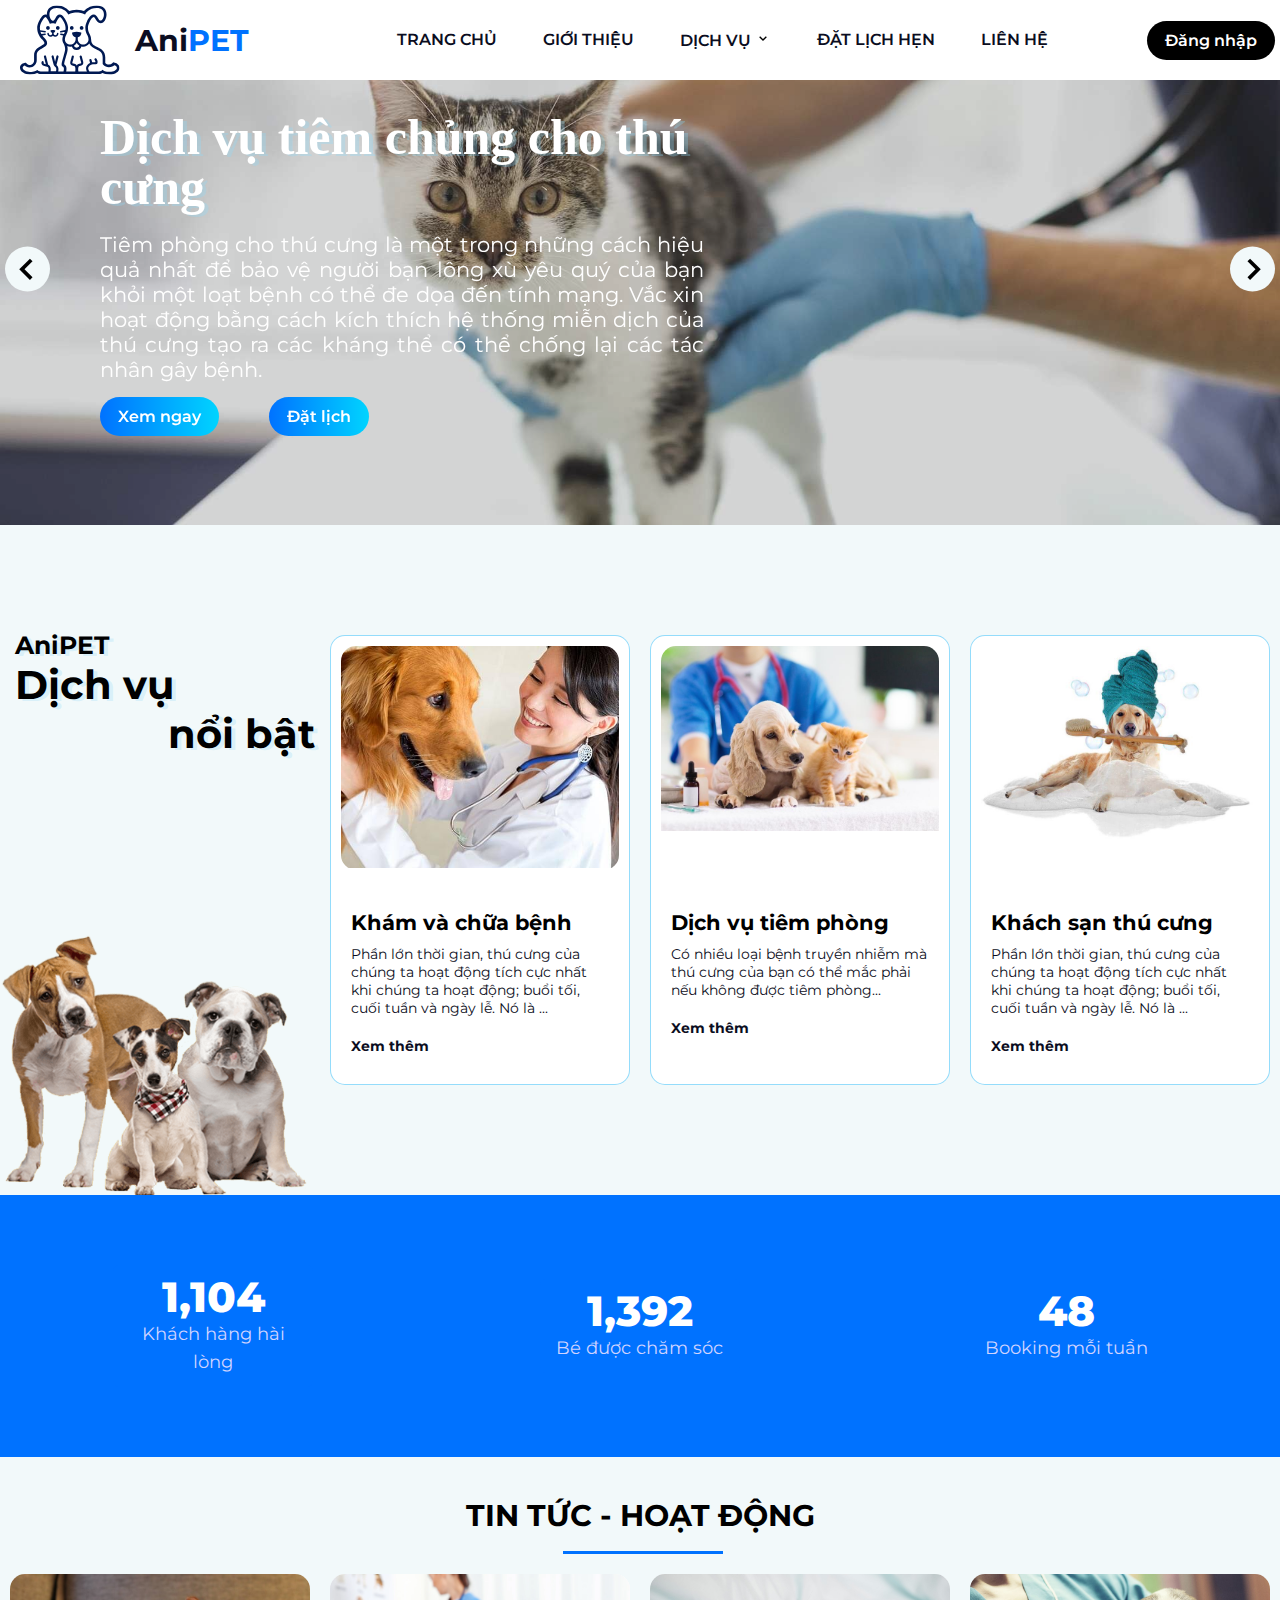
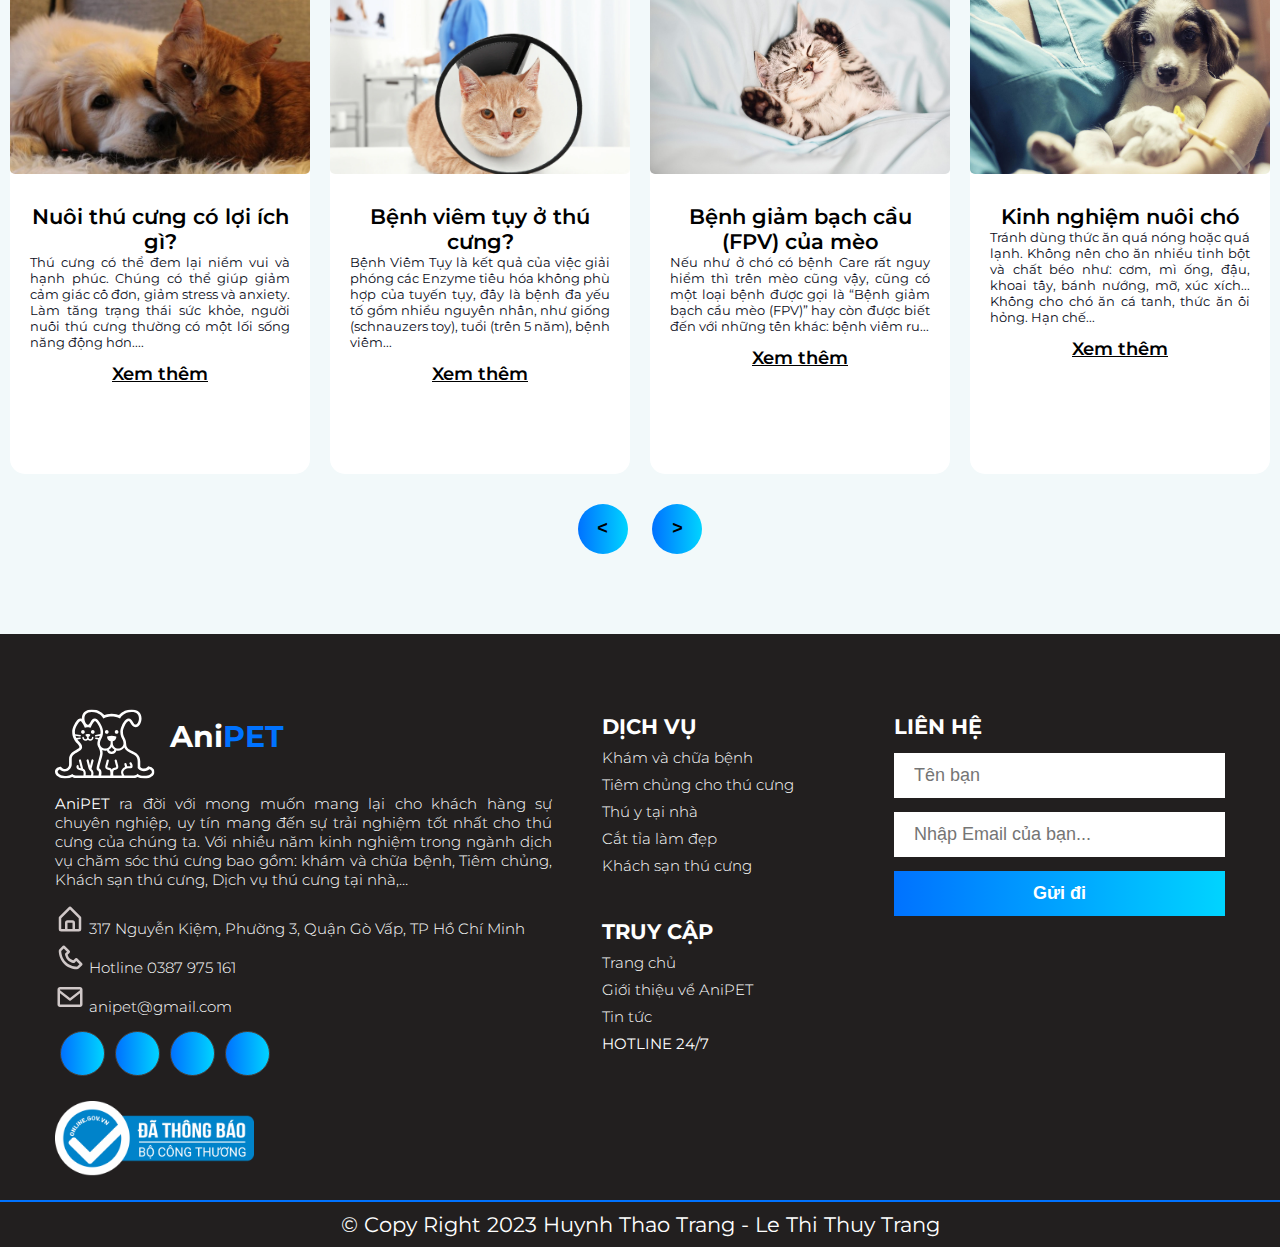
<file: index.html>
<!DOCTYPE html>
<html lang="en">
  <head>
    <meta charset="UTF-8" />
    <meta name="viewport" content="width=device-width, initial-scale=1.0" />
    <!-- font icon -->
    <link
      href="https://unpkg.com/boxicons@2.0.7/css/boxicons.min.css"
      rel="stylesheet"
    />
    <!-- link icon -->
    <link
      rel="stylesheet"
      href="https://pro.fontawesome.com/releases/v5.10.0/css/all.css"
      integrity="sha384-AYmEC3Yw5cVb3ZcuHtOA93w35dYTsvhLPVnYs9eStHfGJvOvKxVfELGroGkvsg+p"
      crossorigin="anonymous"
    />
    <!-- Link css -->
    <link rel="stylesheet" href="./assest/css/style.css" />
    <!-- jQuery cdn -->
    <script src="https://cdnjs.cloudflare.com/ajax/libs/jquery/3.6.4/jquery.min.js"></script>

    <link
      rel="shortcut icon"
      href="./assest/image/logo.svg"
      type="image/x-icon"
    />
    <!-- JS go to top -->
    <script>
      // di chuyển lên đầu trang
      $(window).scroll(function(){
        $('#top_up').off('click');
        $('#top_up').click(function(){
          $('html, body').animate({scrollTop: 0}, 1000);
            return false;
        });
        // Hiển thị nút Go to top khi người dùng cuộn trang xuống
        if($(this).scrollTop() > 800) {
          $('#top_up').fadeIn();
        }else {
          $('#top_up').fadeOut();
        }
      });
    </script>
    <title>Trang chủ AniPET</title>
  </head>
  <body>
    <!-- header -->
    <header id="header">
      <div class="content">
        <nav class="navbar">
          <!-- logo -->
          <a href="./index.html" class="logo">
            <img src="./assest/image/logo.svg" alt="Logo" />
            <span>Ani<span class="main-color">PET</span></span>
          </a>

          <!-- Navigation -->
          <ul class="menu" id="nav_menu">
            <li><a href="#" class="item" id="ab" class="active">Trang&nbsp;chủ</a></li>
            <li><a href="introduce.html" class="item">Giới&nbsp;Thiệu</a></li>
            <li class="sub">
              <a href="./server.html" class="item">
                Dịch&nbsp;Vụ
                <svg
                  xmlns="http://www.w3.org/2000/svg"
                  width="16"
                  height="16"
                  viewBox="0 0 24 24"
                  style="fill: rgba(0, 0, 0, 1); transform: 0.5s"
                >
                  <path
                    d="M16.293 9.293 12 13.586 7.707 9.293l-1.414 1.414L12 16.414l5.707-5.707z"
                  ></path>
                </svg>
              </a>
              <ul class="sub_menu">
                <li><a href="./server.html">Khám và chữa bệnh</a></li>
                <li><a href="./server.html">Tiêm chủng cho thú cưng</a></li>
                <li><a href="./server.html">Thú y tại nhà</a></li>
                <li><a href="./server.html">Cắt tỉa làm đẹp</a></li>
                <li><a href="./server.html">Khách sạn thú cưng</a></li>
              </ul>
            </li>
            <li><a href="book.html" class="item">Đặt&nbsp;lịch&nbsp;hẹn</a></li>
            <li><a href="#" class="item">Liên&nbsp;hệ</a></li>
          </ul>

          <!-- Button -->
          <div class="actions">
            <a href="./login.html" class="login btn">
              <p class="text">Đăng nhập</p>
            </a>
          </div>
        </nav>
        <!-- Nav MOBLE -->
        <button type="button" class="nav-toggler">
          <span></span>
        </button>
        <!-- End nav -->
      </div>
    </header>
    <!-- Slider -->
    <div class="hero_section">
      <div class="hero_slide">
        <div class="owl-carousel carousel-nav-center" id="hero-carousel">
          <!-- Slide Item -->
          <div class="hero-slide-item">
            <img src="./assest/image/slide1.jpg" alt="slide1" />
            <div class="overplay"></div>
            <div class="hero-slide-item-content">
              <div class="item-content-wraper delay-2">
                <div class="item-content-title top-down delay-4"> Dịch vụ tiêm chủng cho thú cưng</div>
                <div class="item-content-description top-down delay-6">
                  Tiêm phòng cho thú cưng là một trong những cách hiệu quả nhất để bảo vệ người bạn lông xù yêu quý của bạn khỏi một loạt bệnh có thể đe dọa đến tính mạng. 
                  Vắc xin hoạt động bằng cách kích thích hệ thống miễn dịch của thú cưng tạo ra các kháng thể có thể chống lại các tác nhân gây bệnh.
                </div>
                <div class="item-action top-down delay-8">
                  <div class="space">
                    <a href="./introduce.html" class="btn2 btn2-hover">
                      <span>Xem ngay</span>
                    </a>
                  </div> 
                  <div class="space">
                    <a href="./book.html" class="btn2 btn2-hover">
                      <span>Đặt lịch</span>
                    </a>
                  </div>
                </div>
              </div>
            </div>
          </div>
          <!--slide item  -->
          <div class="hero-slide-item">
            <img src="./assest/image/slide2.jpg" alt="slide1" />
            <div class="overplay"></div>
            <div class="hero-slide-item-content">
              <div class="item-content-wraper delay-2">
                <div class="item-content-title top-down delay-4">CHÀO MỪNG BẠN ĐẾN VỚI ANIPET</div>
                <div class="item-content-description top-down delay-6">
                  Là nơi bạn có thể tin tưởng gửi gắm các bé thú cưng của bạn đến với gia đình chúng tôi. 
                  Nơi luôn bên bạn khi các bé nhà bạn cần được hỗ trợ.
                </div>
                <div class="item-action top-down delay-8">
                  <div class="space">
                    <a href="./introduce.html" class="btn2 btn2-hover">
                      <span>Xem ngay</span>
                    </a>
                  </div> 
                  <div class="space">
                    <a href="./book.html" class="btn2 btn2-hover">
                      <span>Đặt lịch</span>
                    </a>
                  </div>
                </div>
              </div>
            </div>
          </div>
      <!-- END ITEM -->
      <!-- slide item -->
      <div class="hero-slide-item">
        <img src="./assest/image/slide3.jpg" alt="slide1" />
        <div class="overplay"></div>
        <div class="hero-slide-item-content">
          <div class="item-content-wraper delay-2">
            <div class="item-content-title top-down delay-4">Khách sạn thú cưng</div>
            <div class="item-content-description top-down delay-6">
              Mọi hành động ở AniPET đều bắt đầu từ sứ mệnh Trao Gửi Yêu Thương. 
              Mọi thú cưng mới khi đến với chúng tôi đều được quan tâm đặc biệt bởi đội ngũ Nhân viên nhiều kinh nghiệm.
            </div>
            <div class="item-action top-down delay-8">
              <div class="space">
                <a href="./introduce.html" class="btn2 btn2-hover">
                  <span>Xem ngay</span>
                </a>
              </div> 
              <div class="space">
                <a href="./book.html" class="btn2 btn2-hover">
                  <span>Đặt lịch</span>
                </a>
              </div>
            </div>
          </div>
        </div>
      </div>
    <!-- END ITEM -->
        </div>
      </div>
    </div>
    <!-- Dịch vụ -->
    <div id="services">
      <div class="col25">
        <h1 style="font-size: 2.5rem">AniPET</h1>
        <h1>Dịch vụ</h1>
        <h1 style="text-align: right">nổi bật</h1>
      </div>
      <div class="col75">
        <div class="list_service">
          <div class="box">
            <div class="sub_img">
              <div class="img">
                <img src="./assest/image/service1.jpg" alt=""/>
              </div>
            </div>
            <div class="info">
              <a href="#" class="heading">Khám và chữa bệnh</a>
              <p>
                Phần lớn thời gian, thú cưng của chúng ta hoạt động tích cực
                nhất khi chúng ta hoạt động; buổi tối, cuối tuần và ngày lễ. Nó
                là ...
              </p>
              <div class="button">
                <a href="#" class="">Xem thêm</a>
              </div>
            </div>
          </div>
          <div class="box">
            <div class="sub_img">
              <div class="img">
                <img src="./assest/image/service2.jpg" alt=""/>
              </div>
            </div>
            <div class="info">
              <a href="" class="heading">Dịch vụ tiêm phòng</a>
              <p>
                Có nhiều loại bệnh truyền nhiễm mà thú cưng của bạn có thể mắc
                phải nếu không được tiêm phòng...
              </p>
              <div class="button">
                <a href="#" class="">Xem thêm</a>
              </div>
            </div>
          </div>
          <div class="box">
            <div class="sub_img">
              <div class="img">
                <img src="./assest/image/service3.jpg" alt=""/>
              </div>
            </div>
            <div class="info">
              <a href="#" class="heading">Khách sạn thú cưng</a>
              <p>
                Phần lớn thời gian, thú cưng của chúng ta hoạt động tích cực
                nhất khi chúng ta hoạt động; buổi tối, cuối tuần và ngày lễ. Nó
                là ...
              </p>
              <div class="button">
                <a href="#" class="">Xem thêm</a>
              </div>
            </div>
          </div>
        </div>
      </div>
    </div>
<!-- ===== Why Choose Us ====== -->
    <div class="why_choose">
      <div class="content">
          <div class="infos">
              <div class="info">
                  <h3
                      class="num"
                      id="daily-count"
                      data-final-number="4000"
                  >
                      4000
                  </h3>
                  <p class="desc">Khách hàng hài lòng</p>
              </div>
              <div class="info">
                  <h3
                      class="num"
                      id="star-count"
                      data-final-number="5000"
                  >
                      5000
                  </h3>
                  <p class="desc">Bé được chăm sóc</p>
              </div>
              <div class="info">
                  <h3
                      class="num"
                      id="book-count"
                      data-final-number="150"
                  >
                      150
                  </h3>
                  <p class="desc">Booking mỗi tuần</p>
              </div>
          </div>
      </div>
  </div>
    
  <!-- tin tức -->
  <div class="section-news">
    <div class="contanier">
      <h1 class="main_title" style="text-transform: uppercase;">Tin tức <span>-</span> hoạt động</h1>
    </div>
    <div id="formList">
      <div id="list">
        <div class="ite">
          <img src="./assest/image/tin_1.jpg" class="avatar">
            <div class="content">
                <h3 class="text-center">
                    <a href="#">Nuôi thú cưng có lợi ích gì?</a>
                  </h3>
                  <div class="description-news">
                    <p>Thú cưng có thể đem lại niềm vui và hạnh phúc. Chúng có thể giúp giảm cảm giác cô đơn, giảm stress và anxiety. Làm tăng trạng thái sức khỏe, người nuôi thú cưng thường có một lối sống năng động hơn....</p>
                 </div>
                  <div class="text-center mt-20">
                      <a class="read-more" href="#">Xem thêm</a>
                  </div>
            </div>
        </div>

        <div class="ite">
            <img src="./assest/img/cat-in-cone-at-vet.webp" class="avatar">
            <div class="content">
                <h3 class="text-center">
                    <a href="#">Bệnh viêm tụy ở thú cưng?</a>
                  </h3>
                  <div class="description-news">
                    <p>Bệnh Viêm Tụy là kết quả của việc giải phóng các Enzyme tiêu hóa không phù hợp của tuyến tụy, đây là bệnh đa yếu tố gồm nhiều nguyên nhân,  như giống (schnauzers toy), tuổi (trên 5 năm), bệnh viêm... </p>
                 </div>
                  <div class="text-center mt-20">
                      <a class="read-more" href="#">Xem thêm</a>
                  </div>
            </div>
        </div>

        <div class="ite">
            <img src="./assest/image/tin 2.jpg" class="avatar">
            <div class="content">
                <h3 class="text-center">
                    <a href="#">Bệnh giảm bạch cầu (FPV) của mèo</a>
                  </h3>
                  <div class="description-news">
                    <p>Nếu như ở chó có bệnh Care rất nguy hiểm thì trên mèo cũng vậy, cũng có một loại bệnh được gọi là “Bệnh giảm bạch cầu mèo (FPV)” hay còn được biết đến với những tên khác: bệnh viêm ru... </p>
                 </div>
                  <div class="text-center mt-20">
                      <a class="read-more" href="#">Xem thêm</a>
                  </div>
            </div>
        </div>

        <div class="ite">
            <img src="./assest/image/tin 3.jpg" class="avatar">
            <div class="content">
                <h3 class="text-center">
                    <a href="#">Kinh nghiệm nuôi chó</a>
                  </h3>
                  <div class="description-news">
                    <p>Tránh dùng thức ăn quá nóng hoặc quá lạnh. Không nên cho ăn nhiều tinh bột và chất béo như: cơm, mì ống, đậu, khoai tây, bánh nướng, mỡ, xúc xích... Không cho chó ăn cá tanh, thức ăn ôi hỏng. Hạn chế...</p>
                 </div>
                  <div class="text-center mt-20">
                      <a class="read-more" href="#">Xem thêm</a>
                  </div>
            </div>
        </div>

        <div class="ite">
            <img src="./assest/image/tin 4.jpg" class="avatar">
            <div class="content">
                <h3 class="text-center">
                    <a href="#">Cách chăm sóc mèo đúng cách</a>
                  </h3>
                  <div class="description-news">
                    <p>Mèo là một trong những loài vật nuôi được yêu thích nhất trên thế giới. Tuy nhiên, để có thể giữ cho một chú mèo khỏe mạnh và hạnh phúc, bạn cần phải biết cách chăm sóc đúng cách. Trong bài viết nà... </p>
                </div>
                  <div class="text-center mt-20">
                      <a class="read-more" href="#">Xem thêm</a>
                  </div>
            </div>
        </div>

        <div class="ite">
            <img src="./assest/image/tin6.jpg" class="avatar">
            <div class="content">
                <h3 class="text-center">
                    <a href="#">Tầm quan trọng của bác sĩ thú y đối với thú cưng</a>
                  </h3>
                  <div class="description-news">
                    <p>Bạn có nuôi một chú chó hay mèo nhỏ? Nếu có, bạn sẽ hiểu được tầm quan trọng của bác sĩ thú y trong việc chăm sóc và bảo vệ sức khỏe cho thú cưng của mình. Trong bài viết này, chúng ta sẽ tìm hiể...</p>
                </div>
                  <div class="text-center mt-20">
                      <a class="read-more" href="#">Xem thêm</a>
                  </div>
            </div>
        </div>

        <div class="ite">
            <img src="./assest/image/tin7.jpg" class="avatar">
            <div class="content">
                <h3 class="text-center">
                    <a href="#">Dịch vụ chăm sóc thú cưng là gì?</a>
                  </h3>
                  <div class="description-news">
                    <p>Dịch vụ chăm sóc thú cưng đã trở thành một phần quan trọng trong cuộc sống hiện đại. Với sự gia tăng của việc nuôi thú cưng, nhu cầu chăm sóc và quan tâm đến sức khỏe và...</p>
                </div>
                  <div class="text-center mt-20">
                      <a class="read-more" href="#">Xem thêm</a>
                  </div>
            </div>
        </div>

        <div class="ite">
            <img src="./assest/image/slide3.jpg" class="avatar">
            <div class="content">
                <h3 class="text-center">
                    <a href="#">Cách lấy giống mèo đúng chuẩn tại trạm thú y?</a>
                  </h3>
                  <div class="description-news">
                    <p>Nếu bạn đang tìm kiếm một con mèo phù hợp với gia đình của mình, hoặc muốn nuôi một con mèo giống để kiếm tiền, việc lấy giống mèo đúng chuẩn từ một trạm thú y là rất quan trọng. Tuy nhiên, khôn..</p>
                </div>
                  <div class="text-center mt-20">
                      <a class="read-more" href="#">Xem thêm</a>
                  </div>
            </div>
        </div>
    </div>
  </div>
  <div class="direction">
    <button id="prev"> < </button>
    <button id="next"> > </button>
  </div>
</div>


<!-- GO TO TOP -->
      <a href="#" title="Đi lên đầu trang" id="top_up" style="text-align: center; font-size: 80px; display: none; margin-right: 10px;">&#710</a>
      <!-- &#710 là kí đặc biệt trong HTML-->
<!-- END GO TO TOP -->
<!-- FOOTER SECTION -->
    <footer class="footer">
      <div class="row">
        <div class="col1">
          <div class="container">
            <a href="" class="logo">
              <img src="./assest/image/logofooter.svg" alt="Logo" />
              <span>Ani<span class="main-color">PET</span></span>
            </a>
            <p>
              <strong>AniPET</strong> ra đời với mong muốn mang lại cho khách
              hàng sự chuyên nghiệp, uy tín mang đến sự trải nghiệm tốt nhất cho
              thú cưng của chúng ta. Với nhiều năm kinh nghiệm trong ngành dịch
              vụ chăm sóc thú cưng bao gồm: khám và chữa bệnh, Tiêm chủng, Khách
              sạn thú cưng, Dịch vụ thú cưng tại nhà,…
            </p>
            <ul class="footer-menu">
              <li>
                <a href="#">
                  <svg
                    xmlns="http://www.w3.org/2000/svg"
                    width="30"
                    height="30"
                    viewBox="0 0 24 24"
                    style="fill: rgb(208, 200, 200)"
                  >
                    <path
                      d="M5 22h14a2 2 0 0 0 2-2v-9a1 1 0 0 0-.29-.71l-8-8a1 1 0 0 0-1.41 0l-8 8A1 1 0 0 0 3 11v9a2 2 0 0 0 2 2zm5-2v-5h4v5zm-5-8.59 7-7 7 7V20h-3v-5a2 2 0 0 0-2-2h-4a2 2 0 0 0-2 2v5H5z"
                    ></path>
                  </svg>
                  <span
                    >317 Nguyễn Kiệm, Phường 3, Quận Gò Vấp, TP Hồ Chí
                    Minh</span
                  >
                </a>
              </li>
              <li>
                <a href="#">
                  <svg
                    xmlns="http://www.w3.org/2000/svg"
                    width="30"
                    height="30"
                    viewBox="0 0 24 24"
                    style="fill: rgb(208, 200, 200)"
                  >
                    <path
                      d="M17.707 12.293a.999.999 0 0 0-1.414 0l-1.594 1.594c-.739-.22-2.118-.72-2.992-1.594s-1.374-2.253-1.594-2.992l1.594-1.594a.999.999 0 0 0 0-1.414l-4-4a.999.999 0 0 0-1.414 0L3.581 5.005c-.38.38-.594.902-.586 1.435.023 1.424.4 6.37 4.298 10.268s8.844 4.274 10.269 4.298h.028c.528 0 1.027-.208 1.405-.586l2.712-2.712a.999.999 0 0 0 0-1.414l-4-4.001zm-.127 6.712c-1.248-.021-5.518-.356-8.873-3.712-3.366-3.366-3.692-7.651-3.712-8.874L7 4.414 9.586 7 8.293 8.293a1 1 0 0 0-.272.912c.024.115.611 2.842 2.271 4.502s4.387 2.247 4.502 2.271a.991.991 0 0 0 .912-.271L17 14.414 19.586 17l-2.006 2.005z"
                    ></path>
                  </svg>
                  <span>Hotline 0387 975 161</span>
                </a>
              </li>
              <li>
                <a href="#">
                  <svg
                    xmlns="http://www.w3.org/2000/svg"
                    width="30"
                    height="30"
                    viewBox="0 0 24 24"
                    style="fill: rgb(208, 200, 200)"
                  >
                    <path
                      d="M20 4H4c-1.103 0-2 .897-2 2v12c0 1.103.897 2 2 2h16c1.103 0 2-.897 2-2V6c0-1.103-.897-2-2-2zm0 2v.511l-8 6.223-8-6.222V6h16zM4 18V9.044l7.386 5.745a.994.994 0 0 0 1.228 0L20 9.044 20.002 18H4z"
                    ></path>
                  </svg>
                  <span>anipet@gmail.com</span>
                </a>
              </li>
            </ul>
            <div class="social-media">
              <a href="#" class="social-icon">
                <i class="fab fa-facebook"></i>
              </a>
              <a href="" class="social-icon">
                <i class="fab fa-twitter"></i>
              </a>
              <a href="" class="social-icon">
                <i class="fab fa-google"></i>
              </a>
              <a href="" class="social-icon">
                <i class="fab fa-linkedin-in"></i>
              </a>
            </div>
            <img src="./assest/image/dathongbao.png" width="40%" />
          </div>
        </div>
        <div class="col2">
          <div class="container-list">
            <h4 class="title">DỊCH VỤ</h4>
            <ul class="content-menu">
              <li><a href="./server.html">Khám và chữa bệnh</a></li>
              <li><a href="./server.html">Tiêm chủng cho thú cưng</a></li>
              <li><a href="./server.html">Thú y tại nhà</a></li>
              <li><a href="./server.html">Cắt tỉa làm đẹp</a></li>
              <li><a href="./server.html">Khách sạn thú cưng</a></li>
            </ul>
          </div>
          <div class="space-inner"></div>
          <div class="container-list">
            <h4 class="title">TRUY CẬP</h4>
            <ul class="content-menu">
              <li><a href="./index.html">Trang chủ</a></li>
              <li><a href="./introduce.html">Giới thiệu vể AniPET</a></li>
              <li><a href="#">Tin tức</a></li>
              <li>
                <a href="#"><strong>HOTLINE 24/7</strong></a>
              </li>
            </ul>
          </div>
        </div>
        <div class="col3">
          <h4 class="title">LIÊN HỆ</h4>
            <form class="form">
              <input type="text" class="your_name" placeholder="Tên bạn" />
              <input
                type="email"
                class="Email"
                placeholder="Nhập Email của bạn..."
              />
              <input type="submit" value="Gửi đi" class="submit">
            </form>
        </div>
      </div>
    </footer>
    <!-- END FOOTER SECTION -->
    <!-- COPY RIGHT SECTION -->
    <div class="copyright">
      © Copy Right 2023
      <a href="#  "
        >Huynh Thao Trang - Le Thi Thuy Trang</a
      >
    </div>
    <!--Link javascript  -->
    <script src="./assest/js/main.js"></script>
    <script src="./assest/js/bonus.js"></script>
    <!-- thư viện owl carousel -->
    <link
      rel="stylesheet"
      href="https://cdnjs.cloudflare.com/ajax/libs/OwlCarousel2/2.3.4/assets/owl.carousel.min.css"
    />
    <script src="https://cdnjs.cloudflare.com/ajax/libs/OwlCarousel2/2.3.4/owl.carousel.min.js"></script>
  </body>
</html>
</file>
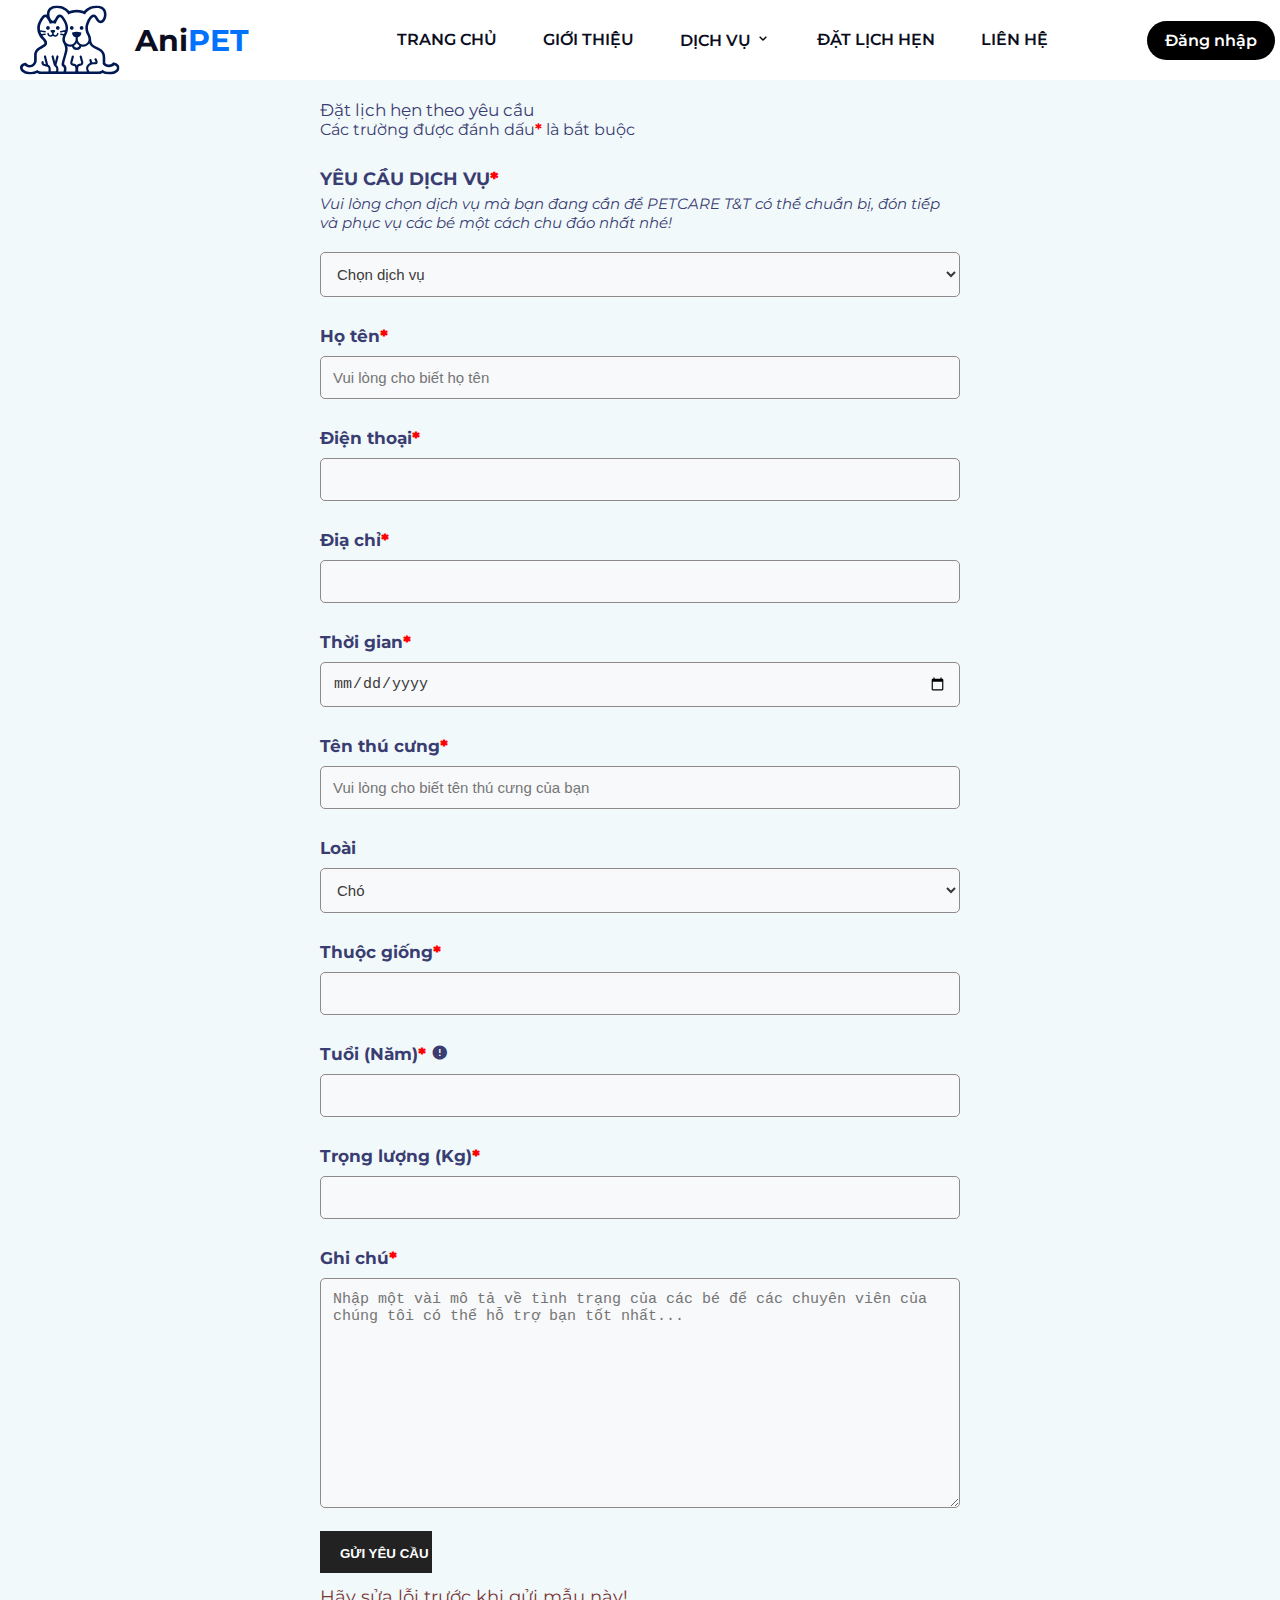
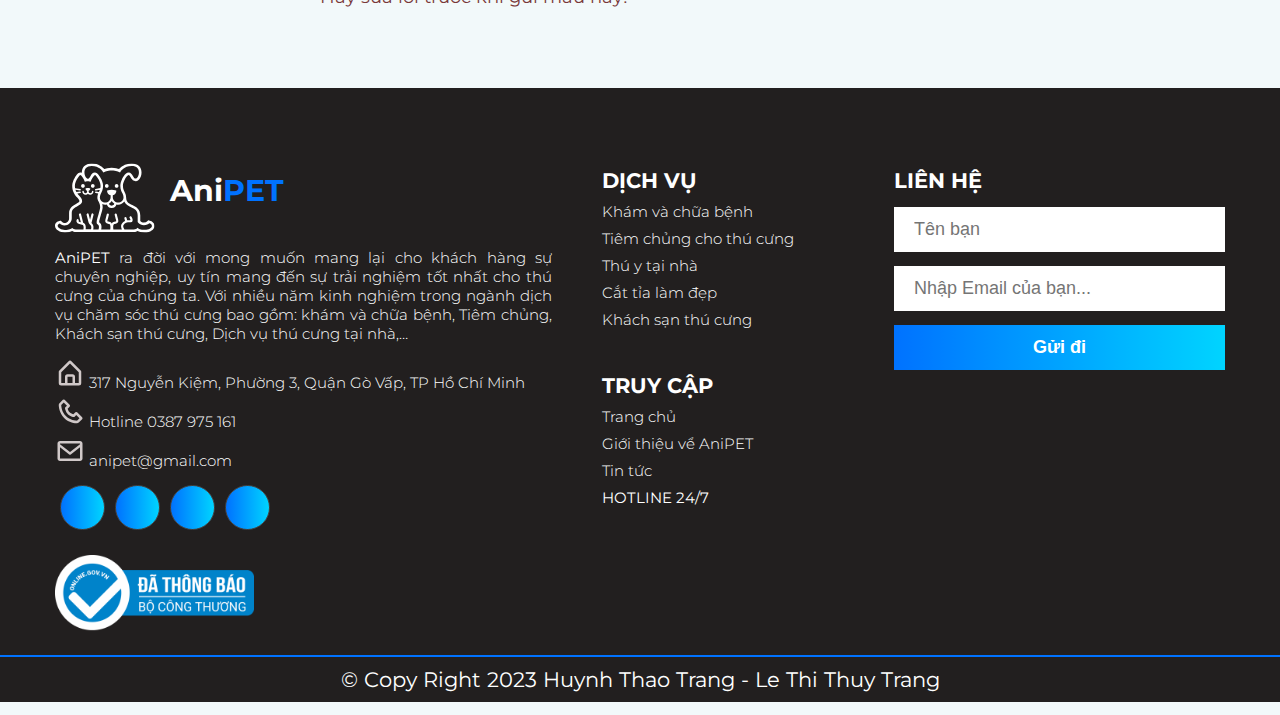
<file: book.html>
<!DOCTYPE html>
<html lang="en">
  <head>
    <meta charset="UTF-8" />
    <meta name="viewport" content="width=device-width, initial-scale=1.0" />

    <!-- link css -->
    <link rel="stylesheet" href="./assest/css/book.css" />

    <!-- link icon -->
    <link
      href="https://unpkg.com/boxicons@2.0.7/css/boxicons.min.css"
      rel="stylesheet"
    />

    <!-- link icon của footer -->
    <link
      rel="stylesheet"
      href="https://pro.fontawesome.com/releases/v5.10.0/css/all.css"
      integrity="sha384-AYmEC3Yw5cVb3ZcuHtOA93w35dYTsvhLPVnYs9eStHfGJvOvKxVfELGroGkvsg+p"
      crossorigin="anonymous"
    />

     <!-- jQuery cdn -->
     <script src="https://cdnjs.cloudflare.com/ajax/libs/jquery/3.6.4/jquery.min.js"></script>

    
    <!-- Style css -->
    <link rel="stylesheet" href="./assest/css/style.css" />
    <link
      rel="shortcut icon"
      href="./assest/image/logo.svg"
      type="image/x-icon"
    />
  
    <title>Đặt lịch ngay</title>
  
<!-- JS go to top -->
<script>
  //  di chuyển lên đầu trang
  $(window).scroll(function(){
    $('#top_up').off('click');
    $('#top_up').click(function(){
      $('html, body').animate({scrollTop: 0}, 1000);
        return false;
    });
    // Hiển thị nút Go to top khi người dùng cuộn trang xuống
    if($(this).scrollTop() > 800) {
      $('#top_up').fadeIn();
    }else {
      $('#top_up').fadeOut();
    }
  });
</script>

  </head>
  <body>
    <!-- header -->
    <header id="header">
      <div class="content">
        <nav class="navbar">
          <!-- logo -->
          <a href="./index.html" class="logo">
            <img src="./assest/image/logo.svg" alt="Logo" />
            <span>Ani<span class="main-color">PET</span></span>
          </a>

          <!-- Navigation -->
          <ul class="menu" id="menu">
            <li><a href="./index.html" class="item">Trang&nbsp;chủ</a></li>
            <li><a href="./introduce.html" class="item">Giới&nbsp;Thiệu</a></li>
            <li class="sub">
              <a href="./server.html" class="item">
                Dịch&nbsp;Vụ
                <svg
                  xmlns="http://www.w3.org/2000/svg"
                  width="16"
                  height="16"
                  viewBox="0 0 24 24"
                  style="fill: rgba(0, 0, 0, 1); transform: 0.5s"
                >
                  <path
                    d="M16.293 9.293 12 13.586 7.707 9.293l-1.414 1.414L12 16.414l5.707-5.707z"
                  ></path>
                </svg>
              </a>
              <ul class="sub_menu">
                <li><a href="./server.html">Khám và chữa bệnh</a></li>
                <li><a href="./server.html">Tiêm chủng cho thú cưng</a></li>
                <li><a href="./server.html">Thú y tại nhà</a></li>
                <li><a href="./server.html">Cắt tỉa làm đẹp</a></li>
                <li><a href="./server.html">Khách sạn thú cưng</a></li>
              </ul>
            </li>
            <li><a href="./book.html" class="item">Đặt&nbsp;lịch&nbsp;hẹn</a></li>
            <li><a href="#" class="item">Liên&nbsp;hệ</a></li>
          </ul>

          <!-- Button -->
          <div class="actions">
            <a href="./login.html" class="login btn">
              <p class="text">Đăng nhập</p>
            </a>
          </div>
          <!-- Nav MOBLE -->
          <div class="hamburger-menu" id="hamburger-menu">
            <div class="hamburger"></div>
          </div>
        </nav>
      </div>
    </header>

    <!-- FROM MAIN -->
    <form
      id="form-booking"
      action="http:/abc.com"
      method="post"
      onsubmit="return formvalidate();"
    >
      <div class="book">Đặt lịch hẹn theo yêu cầu</div>

      <div class="mark">
        <p>
          Các trường được đánh dấu<span style="color: red"><b>*</b></span> là
          bắt buộc
        </p>

        <h3>
          YÊU CẦU DỊCH VỤ<span style="color: red"><b>*</b></span>
        </h3>
      </div>

      <div class="note">
        <i>
          Vui lòng chọn dịch vụ mà bạn đang cần để PETCARE T&T có thể chuẩn bị,
          đón tiếp và phục vụ các bé một cách chu đáo nhất nhé!
        </i>
      </div>

      <div class="dichvu">
        <select name="choice" id="choice">
          <option>Chọn dịch vụ</option>
          <option value="Khám, chữa bệnh">Khám, chữa bệnh</option>
          <option value="Cắt tỉa, làm đẹp">Cắt tỉa, làm đẹp</option>
          <option value="Khách sạn thú cưng">Khách sạn thú cưng</option>
          <option value="Thu y tai nha">Thú y tại nhà</option>
          <option value="Dịch vụ khác">Lịch tiêm chủng</option>
        </select>
      </div>

      <div class="line-frm">
        <h1>
          Họ tên<span style="color: red"><b>*</b></span>
        </h1>
        <div class="input">
          <input
            name="yourname"
            type="text"
            placeholder="Vui lòng cho biết họ tên"
            class="txt-dangky notNull"
            id="yourname"
          />
          <i id="yourname_empty"><i class="bx bx-error-circle" style="font-size: 15px"></i>Đây là một trường hợp bắt buộc.</i>
        </div>
      </div>

      <div class="line-frm">
        <h1>
          Điện thoại<span style="color: red"><b>*</b></span>
        </h1>
        <div class="input">
          <input
            name="phone"
            type="number"
            class="txt-dangky notNull"
            size="100"
            id="phone"
          />
          <i id="phone_empty"
            ><i class="bx bx-error-circle" style="font-size: 15px"></i>Đây là
            một trường hợp bắt buộc.</i
          >
        </div>
      </div>

      <div class="line-frm">
        <h1>
          Điạ chỉ<span style="color: red"><b>*</b></span>
        </h1>
        <div class="input">
          <input
            name="address"
            type="text"
            class="txt-dangky notNull"
            id="address"
          />
          <i id="address_empty"><i class="bx bx-error-circle" style="font-size: 15px"></i>Đây là một trường hợp bắt buộc.</i>
        </div>
      </div>

      <div class="line-frm">
        <h1>
          Thời gian<span style="color: red"><b>*</b></span>
        </h1>
        <div class="input">
          <input name="time" type="date" class="txt-dangky notNull" id="time" />
          <i id="time_empty"><i class="bx bx-error-circle" style="font-size: 15px"></i>Đây là một trường hợp bắt buộc.</i>
        </div>
      </div>

      <div class="line-frm">
        <h1>
          Tên thú cưng<span style="color: red"><b>*</b></span>
        </h1>
        <div class="input">
          <input
            name="petname"
            type="text"
            placeholder="Vui lòng cho biết tên thú cưng của bạn"
            class="txt-dangky notNull"
            id="petname"
          />
          <i id="petname_empty"><i class="bx bx-error-circle" style="font-size: 15px"></i>Đây là một trường hợp bắt buộc.</i>
        </div>
      </div>

      <div class="line-frm">
        <h1>Loài</h1>
        <div class="input">
          <select name="kind" id="loai">
            <option value="Cho">Chó</option>
            <option value="Meo">Mèo</option>
          </select>
        </div>
      </div>

      <div class="line-frm">
        <h1>
          Thuộc giống<span style="color: red"><b>*</b></span>
        </h1>
        <div class="input">
          <input
            name="sexual"
            type="text"
            class="txt-dangky notNull"
            id="sexual"
          />
          <i id="sexual_empty"><i class="bx bx-error-circle" style="font-size: 15px"></i>Đây là một trường hợp bắt buộc.</i>
        </div>
      </div>

      <div class="line-frm">
        <h1>
          Tuổi (Năm)<span style="color: red"><b>*</b></span>
          <span id="tooltipText"
            >Vd: Nếu 1 năm tuổi thì bạn điền số 1. Và nếu 6 tháng thì bạn hãy
            điền 0.6<br
          /></span>
          <span><i class="bx bxs-error-circle" style="z-index: 5"></i></span>
        </h1>
        <div class="input">
          <input
            name="age"
            type="number"
            value="tuoi thu cung"
            min="0.1"
            max
            step="0.1"
            id="age"
          />
          <i id="age_empty"><i class="bx bx-error-circle" style="font-size: 15px"></i>Đây là một trường hợp bắt buộc.</i>
        </div>
      </div>

      <div class="line-frm">
        <h1>
          Trọng lượng (Kg)<span style="color: red"><b>*</b></span>
        </h1>
        <div class="input">
          <input
            name="kilo"
            type="number"
            value="kg thu cung"
            min="1"
            max
            step="1"
            id="kilo"
          />
          <i id="kilo_empty"><i class="bx bx-error-circle" style="font-size: 15px"></i>Đây là một trường hợp bắt buộc.</i>
        </div>
      </div>

      <div class="line-frm">
        <h1>
          Ghi chú<span style="color: red"><b>*</b></span> <br />
        </h1>
        <div class="input">
          <textarea
            name="notes"
            cols="50px"
            rows="12px"
            placeholder="Nhập một vài mô tả về tình trạng của các bé để các chuyên viên của chúng tôi có thể hỗ trợ bạn tốt nhất..."
            id="notes"
          ></textarea>
          <i id="notes_empty"><i class="bx bx-error-circle" style="font-size: 15px"></i>Đây là một trường hợp bắt buộc.</i>
        </div>
      </div>
      <div class="but">
        <input type="submit" value="GỬI YÊU CẦU" />
      </div>

      <div class="error">Hãy sửa lỗi trước khi gửi mẫu này!</div>
    </form>

<!-- GO TO TOP -->
<a href="#" title="Đi lên đầu trang" id="top_up" style="text-align: center; font-size: 80px; display: none; margin-right: 10px;">&#710</a>

<!-- FOOTER SECTION -->
<footer class="footer">
  <div class="row">
    <div class="col1">
      <div class="container">
        <a href="" class="logo">
          <img src="./assest/image/logofooter.svg" alt="Logo" />
          <span>Ani<span class="main-color">PET</span></span>
        </a>
        <p>
          <strong>AniPET</strong> ra đời với mong muốn mang lại cho khách
          hàng sự chuyên nghiệp, uy tín mang đến sự trải nghiệm tốt nhất cho
          thú cưng của chúng ta. Với nhiều năm kinh nghiệm trong ngành dịch
          vụ chăm sóc thú cưng bao gồm: khám và chữa bệnh, Tiêm chủng, Khách
          sạn thú cưng, Dịch vụ thú cưng tại nhà,…
        </p>
        <ul class="footer-menu">
          <li>
            <a href="#">
              <svg
                xmlns="http://www.w3.org/2000/svg"
                width="30"
                height="30"
                viewBox="0 0 24 24"
                style="fill: rgb(208, 200, 200)"
              >
                <path
                  d="M5 22h14a2 2 0 0 0 2-2v-9a1 1 0 0 0-.29-.71l-8-8a1 1 0 0 0-1.41 0l-8 8A1 1 0 0 0 3 11v9a2 2 0 0 0 2 2zm5-2v-5h4v5zm-5-8.59 7-7 7 7V20h-3v-5a2 2 0 0 0-2-2h-4a2 2 0 0 0-2 2v5H5z"
                ></path>
              </svg>
              <span
                >317 Nguyễn Kiệm, Phường 3, Quận Gò Vấp, TP Hồ Chí
                Minh</span
              >
            </a>
          </li>
          <li>
            <a href="#">
              <svg
                xmlns="http://www.w3.org/2000/svg"
                width="30"
                height="30"
                viewBox="0 0 24 24"
                style="fill: rgb(208, 200, 200)"
              >
                <path
                  d="M17.707 12.293a.999.999 0 0 0-1.414 0l-1.594 1.594c-.739-.22-2.118-.72-2.992-1.594s-1.374-2.253-1.594-2.992l1.594-1.594a.999.999 0 0 0 0-1.414l-4-4a.999.999 0 0 0-1.414 0L3.581 5.005c-.38.38-.594.902-.586 1.435.023 1.424.4 6.37 4.298 10.268s8.844 4.274 10.269 4.298h.028c.528 0 1.027-.208 1.405-.586l2.712-2.712a.999.999 0 0 0 0-1.414l-4-4.001zm-.127 6.712c-1.248-.021-5.518-.356-8.873-3.712-3.366-3.366-3.692-7.651-3.712-8.874L7 4.414 9.586 7 8.293 8.293a1 1 0 0 0-.272.912c.024.115.611 2.842 2.271 4.502s4.387 2.247 4.502 2.271a.991.991 0 0 0 .912-.271L17 14.414 19.586 17l-2.006 2.005z"
                ></path>
              </svg>
              <span>Hotline 0387 975 161</span>
            </a>
          </li>
          <li>
            <a href="#">
              <svg
                xmlns="http://www.w3.org/2000/svg"
                width="30"
                height="30"
                viewBox="0 0 24 24"
                style="fill: rgb(208, 200, 200)"
              >
                <path
                  d="M20 4H4c-1.103 0-2 .897-2 2v12c0 1.103.897 2 2 2h16c1.103 0 2-.897 2-2V6c0-1.103-.897-2-2-2zm0 2v.511l-8 6.223-8-6.222V6h16zM4 18V9.044l7.386 5.745a.994.994 0 0 0 1.228 0L20 9.044 20.002 18H4z"
                ></path>
              </svg>
              <span>anipet@gmail.com</span>
            </a>
          </li>
        </ul>
        <div class="social-media">
          <a href="#" class="social-icon">
            <i class="fab fa-facebook"></i>
          </a>
          <a href="" class="social-icon">
            <i class="fab fa-twitter"></i>
          </a>
          <a href="" class="social-icon">
            <i class="fab fa-google"></i>
          </a>
          <a href="" class="social-icon">
            <i class="fab fa-linkedin-in"></i>
          </a>
        </div>
        <img src="./assest/image/dathongbao.png" width="40%" />
      </div>
    </div>
    <div class="col2">
      <div class="container-list">
        <h4 class="title">DỊCH VỤ</h4>
        <ul class="content-menu">
          <li><a href="./server.html">Khám và chữa bệnh</a></li>
          <li><a href="./server.html">Tiêm chủng cho thú cưng</a></li>
          <li><a href="./server.html">Thú y tại nhà</a></li>
          <li><a href="./server.html">Cắt tỉa làm đẹp</a></li>
          <li><a href="./server.html">Khách sạn thú cưng</a></li>
        </ul>
      </div>
      <div class="space-inner"></div>
      <div class="container-list">
        <h4 class="title">TRUY CẬP</h4>
        <ul class="content-menu">
          <li><a href="./index.html">Trang chủ</a></li>
          <li><a href="./introduce.html">Giới thiệu vể AniPET</a></li>
          <li><a href="#">Tin tức</a></li>
          <li>
            <a href="#"><strong>HOTLINE 24/7</strong></a>
          </li>
        </ul>
      </div>
    </div>
    <div class="col3">
      <h4 class="title">LIÊN HỆ</h4>
        <form class="form">
          <input type="text" class="your_name" placeholder="Tên bạn" />
          <input
            type="email"
            class="Email"
            placeholder="Nhập Email của bạn..."
          />
          <input type="submit" value="Gửi đi" class="submit">
        </form>
    </div>
  </div>
</footer>
<!-- END FOOTER SECTION -->
<!-- COPY RIGHT SECTION -->
<div class="copyright">
  ©&nbsp;Copy Right 2023
  <a href="#  "
    >Huynh Thao Trang - Le Thi Thuy Trang</a
  >
</div>

    <!-- link js -->
    <script src="/assest/js/book.js"></script>
  </body>
</html>
</file>
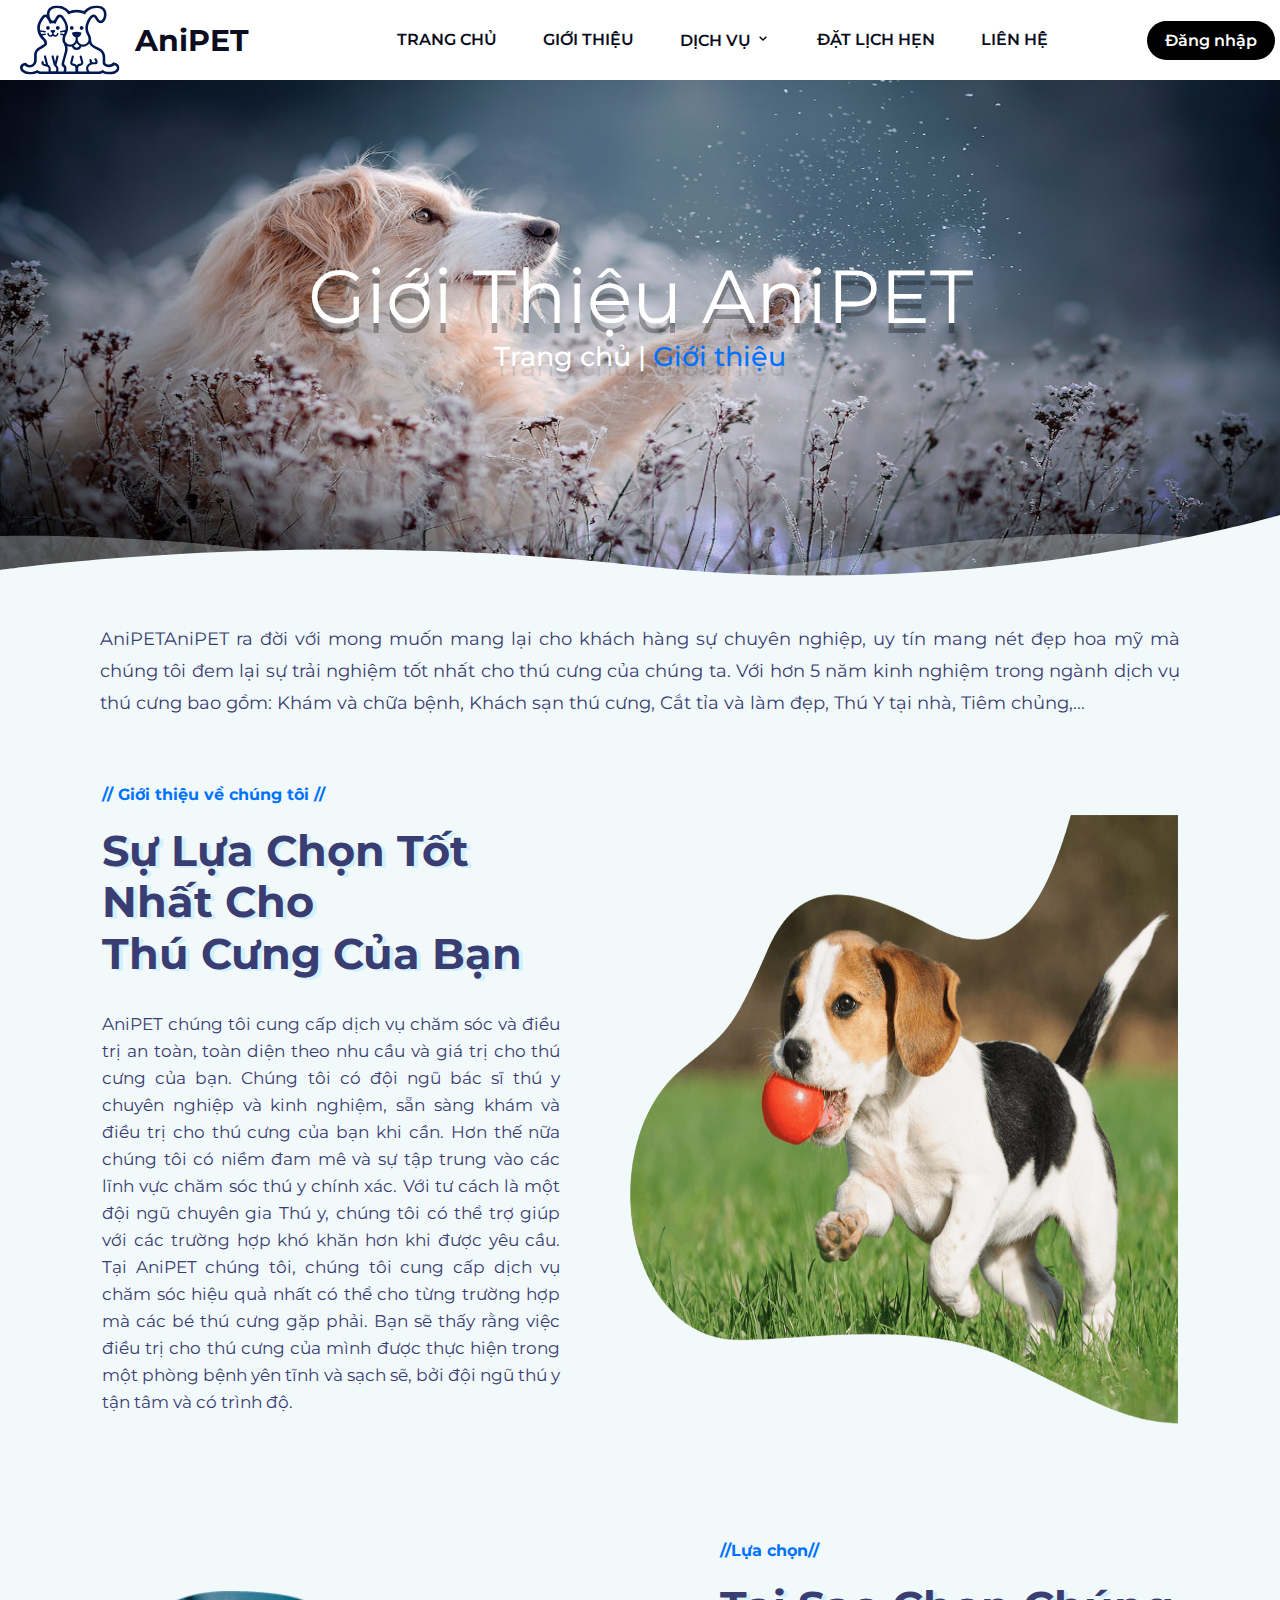
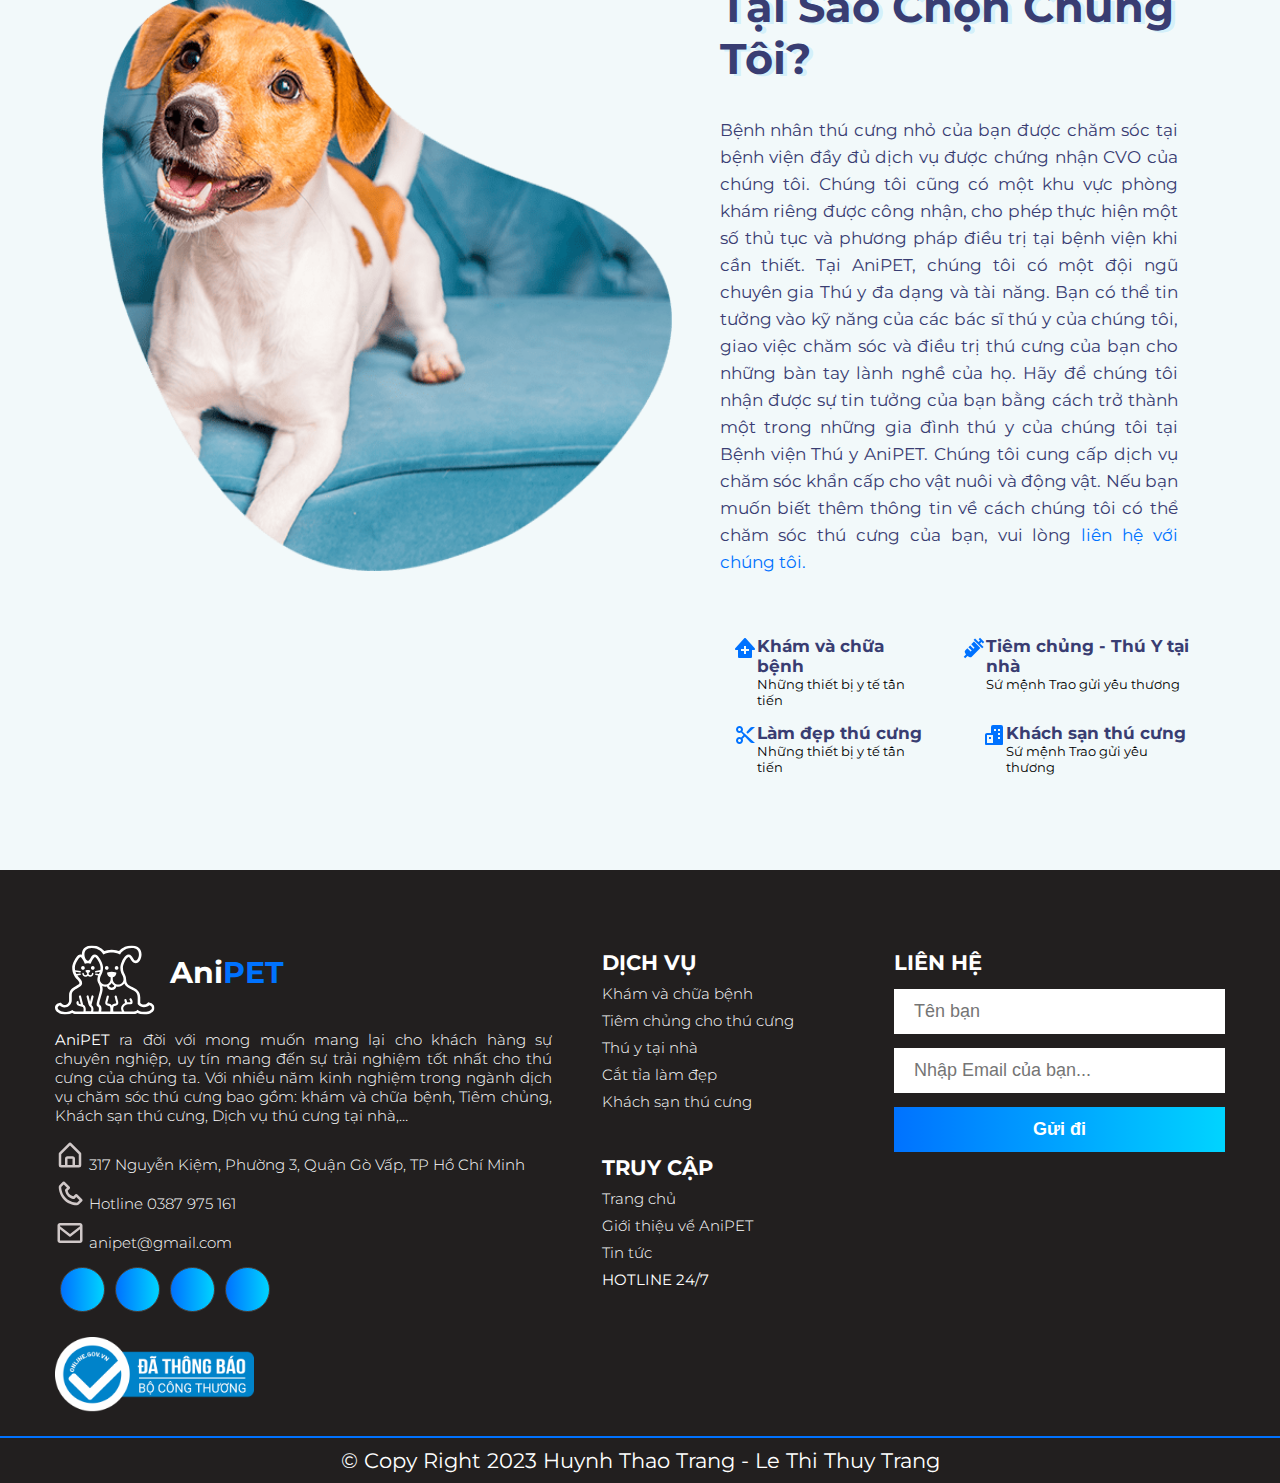
<file: introduce.html>
<!DOCTYPE html>
<html lang="en">
  <head>
    <meta charset="UTF-8" />
    <meta name="viewport" content="width=device-width, initial-scale=1.0" />
    <title>Giới thiệu về AniPET</title>

    <!-- css style main -->
    <link rel="stylesheet" href="./assest/css/style.css">

    <!-- css introduce -->
    <link rel="stylesheet" href="./assest/css/introduce.css" />

    <!-- jQuery cdn -->
    <script src="https://cdnjs.cloudflare.com/ajax/libs/jquery/3.6.4/jquery.min.js"></script>

    <!-- link icon -->
    <link
      rel="stylesheet"
      href="https://pro.fontawesome.com/releases/v5.10.0/css/all.css"
      integrity="sha384-AYmEC3Yw5cVb3ZcuHtOA93w35dYTsvhLPVnYs9eStHfGJvOvKxVfELGroGkvsg+p"
      crossorigin="anonymous"
    />
    
    <!-- link animation -->
    <link
    rel="stylesheet"
    href="https://cdnjs.cloudflare.com/ajax/libs/animate.css/4.1.1/animate.min.css"
  />

  <!-- link shortcut icon -->
  <link
      rel="shortcut icon"
      href="./assest/image/logo.svg"
      type="image/x-icon"
    />
    
  <!-- JS go to top -->
  <script>
    //  di chuyển lên đầu trang
    $(window).scroll(function(){
      $('#top_up').off('click');
      $('#top_up').click(function(){
        $('html, body').animate({scrollTop: 0}, 1000);   //đưa lên đầu trang với thời gian là một giây
          return false;
      });
      // Hiển thị nút Go to top khi người dùng cuộn trang xuống
      if($(this).scrollTop() > 800) {
        $('#top_up').fadeIn(); //ẩn đi go to top
      }else {
        $('#top_up').fadeOut(); //hiện ra
      }
    });
  </script>
  </head>
  <body>
    <!-- header -->
    <header id="header">
      <div class="content">
        <nav class="navbar">
          <!-- logo -->
          <a href="./index.html" class="logo">
            <img src="./assest/image/logo.svg" alt="Logo" />
           AniPET
          </a>

          <!-- Navigation -->
          <ul class="menu">
            <li><a href="./index.html" class="item">Trang&nbsp;chủ</a></li>
            <li><a href="./introduce.html" class="item">Giới&nbsp;Thiệu</a></li>
            <li class="sub">
              <a href="#" class="item">
                Dịch&nbsp;Vụ
                <svg
                  xmlns="http://www.w3.org/2000/svg"
                  width="16"
                  height="16"
                  viewBox="0 0 24 24"
                  style="fill: rgba(0, 0, 0, 1); transform: 0.5s"
                >
                  <path
                    d="M16.293 9.293 12 13.586 7.707 9.293l-1.414 1.414L12 16.414l5.707-5.707z"
                  ></path>
                </svg>
              </a>
              <ul class="sub_menu">
                <li><a href="./server.html">Khám và chữa bệnh</a></li>
                <li><a href="./server.html">Tiêm chủng cho thú cưng</a></li>
                <li><a href="./server.html">Thú y tại nhà</a></li>
                <li><a href="./server.html">Cắt tỉa làm đẹp</a></li>
                <li><a href="./server.html">Khách sạn thú cưng</a></li>
              </ul>
            </li>
            <li><a href="book.html" class="item">Đặt&nbsp;lịch&nbsp;hẹn</a></li>
            <li><a href="#" class="item">Liên&nbsp;hệ</a></li>
          </ul>

          <!-- Button -->
          <div class="actions">
            <a href="./login.html" class="login btn">
              <p class="text">Đăng nhập</p>
            </a>
          </div>
          <div class="wrapper">
            <div class="navbar_toggle"></div>
          </div>
        </nav>
      </div>
    </header>

    <!-- Img -->
    <div class="main_header">
      <img src="./assest/img/elle-viet-nam-chup-anh-thu-cung-6.jpg" alt="" />
      <div class="line">
        <svg
          preserveAspectRatio="none"
          x="0px"
          y="0px"
          width="100%"
          height="85px"
          viewBox="0 0 1920 107.7"
          xml:space="preserve"
          class="w-100 h-100 svg"
          style="margin-bottom: -8px"
        >
          <style type="text/css">
            .wave-9-bottom-0 {
              fill: #f2f9fa;
            }
            .wave-9-bottom-1 {
              fill: #f2f9fa;
            }
          </style>
          <path
            class="wave-9-bottom-0 fill-white"
            d="M0,107.7V69.8c0,0,451-54.7,960-5.4S1920,0,1920,0v107.7H0z"
          ></path>
          <path
            class="wave-9-bottom-1 fill-white"
            opacity="0.3"
            d="M0,107.7v-81c0,0,316.2-8.9,646.1,54.5s794.7-114.1,1273.9-38v64.5H0z"
          ></path>
        </svg>
      </div>
      <div class="animate__animated animate__pulse gioithieu">Giới thiệu AniPET</div>
      <div class="home">
        Trang chủ | <span style="color: #0072ff"> Giới thiệu</span>
      </div>
    </div>

    <!-- giới thiệu -->
    <div class="text1">
      <p>
        AniPETAniPET ra đời với mong muốn mang lại cho khách hàng sự chuyên
        nghiệp, uy tín mang nét đẹp hoa mỹ mà chúng tôi đem lại sự trải nghiệm
        tốt nhất cho thú cưng của chúng ta. Với hơn 5 năm kinh nghiệm trong
        ngành dịch vụ thú cưng bao gồm: Khám và chữa bệnh, Khách sạn thú cưng,
        Cắt tỉa và làm đẹp, Thú Y tại nhà, Tiêm chủng,...
      </p>
    </div>

    <!-- nội dung chính -->
    <div id="maincont"> 
      <div class="main_intro">
        <div class="text2">
          <h5>// Giới thiệu về chúng tôi //</h5>
          <h2>sự lựa chọn tốt <br />nhất cho</h2>
          <h2>thú cưng của bạn</h2>
          <p>
            AniPET chúng tôi cung cấp dịch vụ chăm sóc và điều trị an toàn, toàn diện
            theo nhu cầu và giá trị cho thú cưng của bạn. Chúng tôi có đội ngũ bác sĩ 
            thú y chuyên nghiệp và kinh nghiệm, sẵn sàng khám và điều trị cho thú cưng 
            của bạn khi cần. Hơn thế nữa chúng tôi có niềm đam mê và sự tập trung vào
            các lĩnh vực chăm sóc thú y chính xác. Với tư cách là một đội ngũ chuyên gia Thú y, chúng tôi 
            có thể trợ giúp với các trường hợp khó khăn hơn khi được yêu cầu. Tại 
            AniPET chúng tôi, chúng tôi cung cấp dịch vụ chăm sóc hiệu quả nhất có thể 
            cho từng trường hợp mà các bé thú cưng gặp phải. Bạn sẽ thấy rằng việc điều 
            trị cho thú cưng của mình được thực hiện trong một phòng bệnh yên tĩnh và 
            sạch sẽ, bởi đội ngũ thú y tận tâm và có trình độ.
          </p>
        </div>
        <div class="img-text2">
          <img src="./assest/img/hero_image_01.png" alt="" />
        </div>
      </div>
  
      <div class="main_intro1">
        <div class="img-text3">
          <img src="/assest/img/about-1.png" alt="" />
        </div>
        <div class="text3">
          <h5>//Lựa chọn//</h5>
          <h2>Tại Sao Chọn Chúng <br />Tôi?</h2>
          <p>
            Bệnh nhân thú cưng nhỏ của bạn được chăm sóc tại bệnh viện đầy
            đủ dịch vụ được chứng nhận CVO của chúng tôi. Chúng tôi cũng có một
            khu vực phòng khám riêng được công nhận, cho phép thực hiện một số thủ
            tục và phương pháp điều trị tại bệnh viện khi cần thiết. Tại AniPET, chúng tôi có một đội ngũ chuyên gia Thú y đa dạng và
            tài năng. Bạn có thể tin tưởng vào kỹ năng của các bác sĩ thú y của
            chúng tôi, giao việc chăm sóc và điều trị thú cưng của bạn cho những
            bàn tay lành nghề của họ. Hãy để chúng tôi nhận được sự tin tưởng của
            bạn bằng cách trở thành một trong những gia đình thú y của chúng tôi
            tại Bệnh viện Thú y AniPET. Chúng tôi cung cấp dịch vụ chăm sóc
            khẩn cấp cho vật nuôi và động vật. Nếu bạn muốn biết thêm thông tin về
            cách chúng tôi có thể chăm sóc thú cưng của bạn, vui lòng
            <span style="color: #0072ff">liên hệ với chúng tôi.</span>
          </p>
            
          </div>
          </div>
          <div class="ulist">
              <!-- giới thiệu dịch vụ hàng trên-->
            <ul class="top">
              <li>
                <div class="inner">
                  <div class="symbol">
                    <svg
                      xmlns="http://www.w3.org/2000/svg"
                      width="24"
                      height="24"
                      viewBox="0 0 24 24"
                      style="fill: #0072ff"
                    >
                      <path
                        d="m21.743 12.331-9-10c-.379-.422-1.107-.422-1.486 0l-9 10a.998.998 0 0 0-.17 1.076c.16.361.518.593.913.593h2v7a1 1 0 0 0 1 1h12a1 1 0 0 0 1-1v-7h2a.998.998 0 0 0 .743-1.669zM16 15h-3v3h-2v-3H8v-2h3v-3h2v3h3v2z"
                      ></path>
                    </svg>
                  </div>
                  <div class="document">
                    <h3>Khám và chữa bệnh</h3>
                    <p>Những thiết bị y tế tân tiến</p>
                  </div>
                </div>
              </li>
              <li>
                <div class="inner">
                  <div class="symbol">
                    <svg
                      xmlns="http://www.w3.org/2000/svg"
                      width="24"
                      height="24"
                      viewBox="0 0 24 24"
                      style="fill: #0072ff"
                    >
                      <path
                        d="M12 5.61 9.24 8.35l3.31 3.31-1.06 1.06-3.31-3.31-1.77 1.77 3.31 3.31-1.06 1.06-3.31-3.31-2 2A2 2 0 0 0 3 16.66l1 1.89-2.25 2.29 1.41 1.41L5.45 20l1.89 1a2 2 0 0 0 1 .26 2 2 0 0 0 1.42-.59L18.39 12zm7.8 3.59-1.79-1.8 1.42-1.41 1.41 1.41 1.41-1.41-4.24-4.24-1.41 1.41 1.41 1.42-1.41 1.41-1.8-1.79-1.74-1.75-1.41 1.42 1.03 1.03v.01l6.41 6.41h.01l1.03 1.03 1.42-1.41-1.74-1.74h-.01z"
                      ></path>
                    </svg>
                  </div>
                  <div class="document">
                    <h3>Tiêm chủng - Thú Y tại nhà</h3>
                    <p>Sứ mệnh Trao gửi yêu thương</p>
                  </div>
                </div>
              </li>
            </ul>
    
            <!-- giới thiệu dịch vụ hàng duới  -->
            <ul class="bottom">
              <li>
                <div class="inner">
                  <div class="symbol">
                    <svg xmlns="http://www.w3.org/2000/svg" width="24" height="24" viewBox="0 0 24 24" style="fill: #0072ff;">
                      <path d="M10 6.5C10 4.57 8.43 3 6.5 3S3 4.57 3 6.5 4.57 10 6.5 10a3.45 3.45 0 0 0 1.613-.413l2.357 2.528-2.318 2.318A3.46 3.46 0 0 0 6.5 14C4.57 14 3 15.57 3 17.5S4.57 21 6.5 21s3.5-1.57 3.5-3.5c0-.601-.166-1.158-.434-1.652l2.269-2.268L17 19.121a3 3 0 0 0 2.121.879H22L9.35 8.518c.406-.572.65-1.265.65-2.018zM6.5 8C5.673 8 5 7.327 5 6.5S5.673 5 6.5 5 8 5.673 8 6.5 7.327 8 6.5 8zm0 11c-.827 0-1.5-.673-1.5-1.5S5.673 16 6.5 16s1.5.673 1.5 1.5S7.327 19 6.5 19z"></path><path d="m17 4.879-3.707 4.414 1.414 1.414L22 4h-2.879A3 3 0 0 0 17 4.879z"></path></svg>
                  </div>
                  <div class="document">
                    <h3>Làm đẹp thú cưng</h3>
                    <p>Những thiết bị y tế tân tiến</p>
                  </div>
                </div>
              </li>
              <li>
                <div class="inner">
                  <div class="symbol">
                    <svg xmlns="http://www.w3.org/2000/svg" width="24" height="24" viewBox="0 0 24 24" style="fill: #0072ff;">
                      <path d="M7 14.001h2v2H7z"></path><path d="M19 2h-8a2 2 0 0 0-2 2v6H5c-1.103 0-2 .897-2 2v9a1 1 0 0 0 1 1h16a1 1 0 0 0 1-1V4a2 2 0 0 0-2-2zM5 20v-8h6v8H5zm9-12h-2V6h2v2zm4 8h-2v-2h2v2zm0-4h-2v-2h2v2zm0-4h-2V6h2v2z"></path></svg>
                    </svg>
                  </div>
                  <div class="document">
                    <h3>Khách sạn thú cưng</h3>
                    <p>Sứ mệnh Trao gửi yêu thương</p>
                  </div>
                </div>
              </li>
            </ul>
          </div>  
    </div>              
   </div>
  </div>
    </div>
  
    <!-- GO TO TOP -->
    <a href="#" title="Đi lên đầu trang" id="top_up" style="text-align: center; font-size: 80px; display: none; margin-right: 10px;">&#710</a>
    <!-- &#710 là kí đặc biệt trong HTML-->
    <!-- END GO TO TOP -->

    <!-- FOOTER SECTION -->
    <footer class="footer">
      <div class="row">
        <div class="col1">
          <div class="container">
            <a href="" class="logo">
              <img src="./assest/image/logofooter.svg" alt="Logo" />
              <span>Ani<span class="main-color">PET</span></span>
            </a>
            <p>
              <strong>AniPET</strong> ra đời với mong muốn mang lại cho khách
              hàng sự chuyên nghiệp, uy tín mang đến sự trải nghiệm tốt nhất cho
              thú cưng của chúng ta. Với nhiều năm kinh nghiệm trong ngành dịch
              vụ chăm sóc thú cưng bao gồm: khám và chữa bệnh, Tiêm chủng, Khách
              sạn thú cưng, Dịch vụ thú cưng tại nhà,…
            </p>
            <ul class="footer-menu">
              <li>
                <a href="#">
                  <svg
                    xmlns="http://www.w3.org/2000/svg"
                    width="30"
                    height="30"
                    viewBox="0 0 24 24"
                    style="fill: rgb(208, 200, 200)"
                  >
                    <path
                      d="M5 22h14a2 2 0 0 0 2-2v-9a1 1 0 0 0-.29-.71l-8-8a1 1 0 0 0-1.41 0l-8 8A1 1 0 0 0 3 11v9a2 2 0 0 0 2 2zm5-2v-5h4v5zm-5-8.59 7-7 7 7V20h-3v-5a2 2 0 0 0-2-2h-4a2 2 0 0 0-2 2v5H5z"
                    ></path>
                  </svg>
                  <span
                    >317 Nguyễn Kiệm, Phường 3, Quận Gò Vấp, TP Hồ Chí
                    Minh</span
                  >
                </a>
              </li>
              <li>
                <a href="#">
                  <svg
                    xmlns="http://www.w3.org/2000/svg"
                    width="30"
                    height="30"
                    viewBox="0 0 24 24"
                    style="fill: rgb(208, 200, 200)"
                  >
                    <path
                      d="M17.707 12.293a.999.999 0 0 0-1.414 0l-1.594 1.594c-.739-.22-2.118-.72-2.992-1.594s-1.374-2.253-1.594-2.992l1.594-1.594a.999.999 0 0 0 0-1.414l-4-4a.999.999 0 0 0-1.414 0L3.581 5.005c-.38.38-.594.902-.586 1.435.023 1.424.4 6.37 4.298 10.268s8.844 4.274 10.269 4.298h.028c.528 0 1.027-.208 1.405-.586l2.712-2.712a.999.999 0 0 0 0-1.414l-4-4.001zm-.127 6.712c-1.248-.021-5.518-.356-8.873-3.712-3.366-3.366-3.692-7.651-3.712-8.874L7 4.414 9.586 7 8.293 8.293a1 1 0 0 0-.272.912c.024.115.611 2.842 2.271 4.502s4.387 2.247 4.502 2.271a.991.991 0 0 0 .912-.271L17 14.414 19.586 17l-2.006 2.005z"
                    ></path>
                  </svg>
                  <span>Hotline 0387 975 161</span>
                </a>
              </li>
              <li>
                <a href="#">
                  <svg
                    xmlns="http://www.w3.org/2000/svg"
                    width="30"
                    height="30"
                    viewBox="0 0 24 24"
                    style="fill: rgb(208, 200, 200)"
                  >
                    <path
                      d="M20 4H4c-1.103 0-2 .897-2 2v12c0 1.103.897 2 2 2h16c1.103 0 2-.897 2-2V6c0-1.103-.897-2-2-2zm0 2v.511l-8 6.223-8-6.222V6h16zM4 18V9.044l7.386 5.745a.994.994 0 0 0 1.228 0L20 9.044 20.002 18H4z"
                    ></path>
                  </svg>
                  <span>anipet@gmail.com</span>
                </a>
              </li>
            </ul>
            <div class="social-media">
              <a href="#" class="social-icon">
                <i class="fab fa-facebook"></i>
              </a>
              <a href="" class="social-icon">
                <i class="fab fa-twitter"></i>
              </a>
              <a href="" class="social-icon">
                <i class="fab fa-google"></i>
              </a>
              <a href="" class="social-icon">
                <i class="fab fa-linkedin-in"></i>
              </a>
            </div>
            <img src="./assest/image/dathongbao.png" width="40%" />
          </div>
        </div>
        <div class="col2">
          <div class="container-list">
            <h4 class="title">DỊCH VỤ</h4>
            <ul class="content-menu">
              <li><a href="./server.html">Khám và chữa bệnh</a></li>
              <li><a href="./server.html">Tiêm chủng cho thú cưng</a></li>
              <li><a href="./server.html">Thú y tại nhà</a></li>
              <li><a href="./server.html">Cắt tỉa làm đẹp</a></li>
              <li><a href="./server.html">Khách sạn thú cưng</a></li>
            </ul>
          </div>
          <div class="space-inner"></div>
          <div class="container-list">
            <h4 class="title">TRUY CẬP</h4>
            <ul class="content-menu">
              <li><a href="./index.html">Trang chủ</a></li>
              <li><a href="./introduce.html">Giới thiệu vể AniPET</a></li>
              <li><a href="#">Tin tức</a></li>
              <li>
                <a href="#"><strong>HOTLINE 24/7</strong></a>
              </li>
            </ul>
          </div>
        </div>
        <div class="col3">
          <h4 class="title">LIÊN HỆ</h4>
            <form class="form">
              <input type="text" class="your_name" placeholder="Tên bạn" />
              <input
                type="email"
                class="Email"
                placeholder="Nhập Email của bạn..."
              />
              <input type="submit" value="Gửi đi" class="submit">
            </form>
        </div>
      </div>
    </footer>
    <!-- END FOOTER SECTION -->
    <!-- COPY RIGHT SECTION -->
    <div class="copyright">
      © Copy Right 2023
      <a href="#  "
        >Huynh Thao Trang - Le Thi Thuy Trang</a
      >
    </div>
  </body>
</html>
</file>
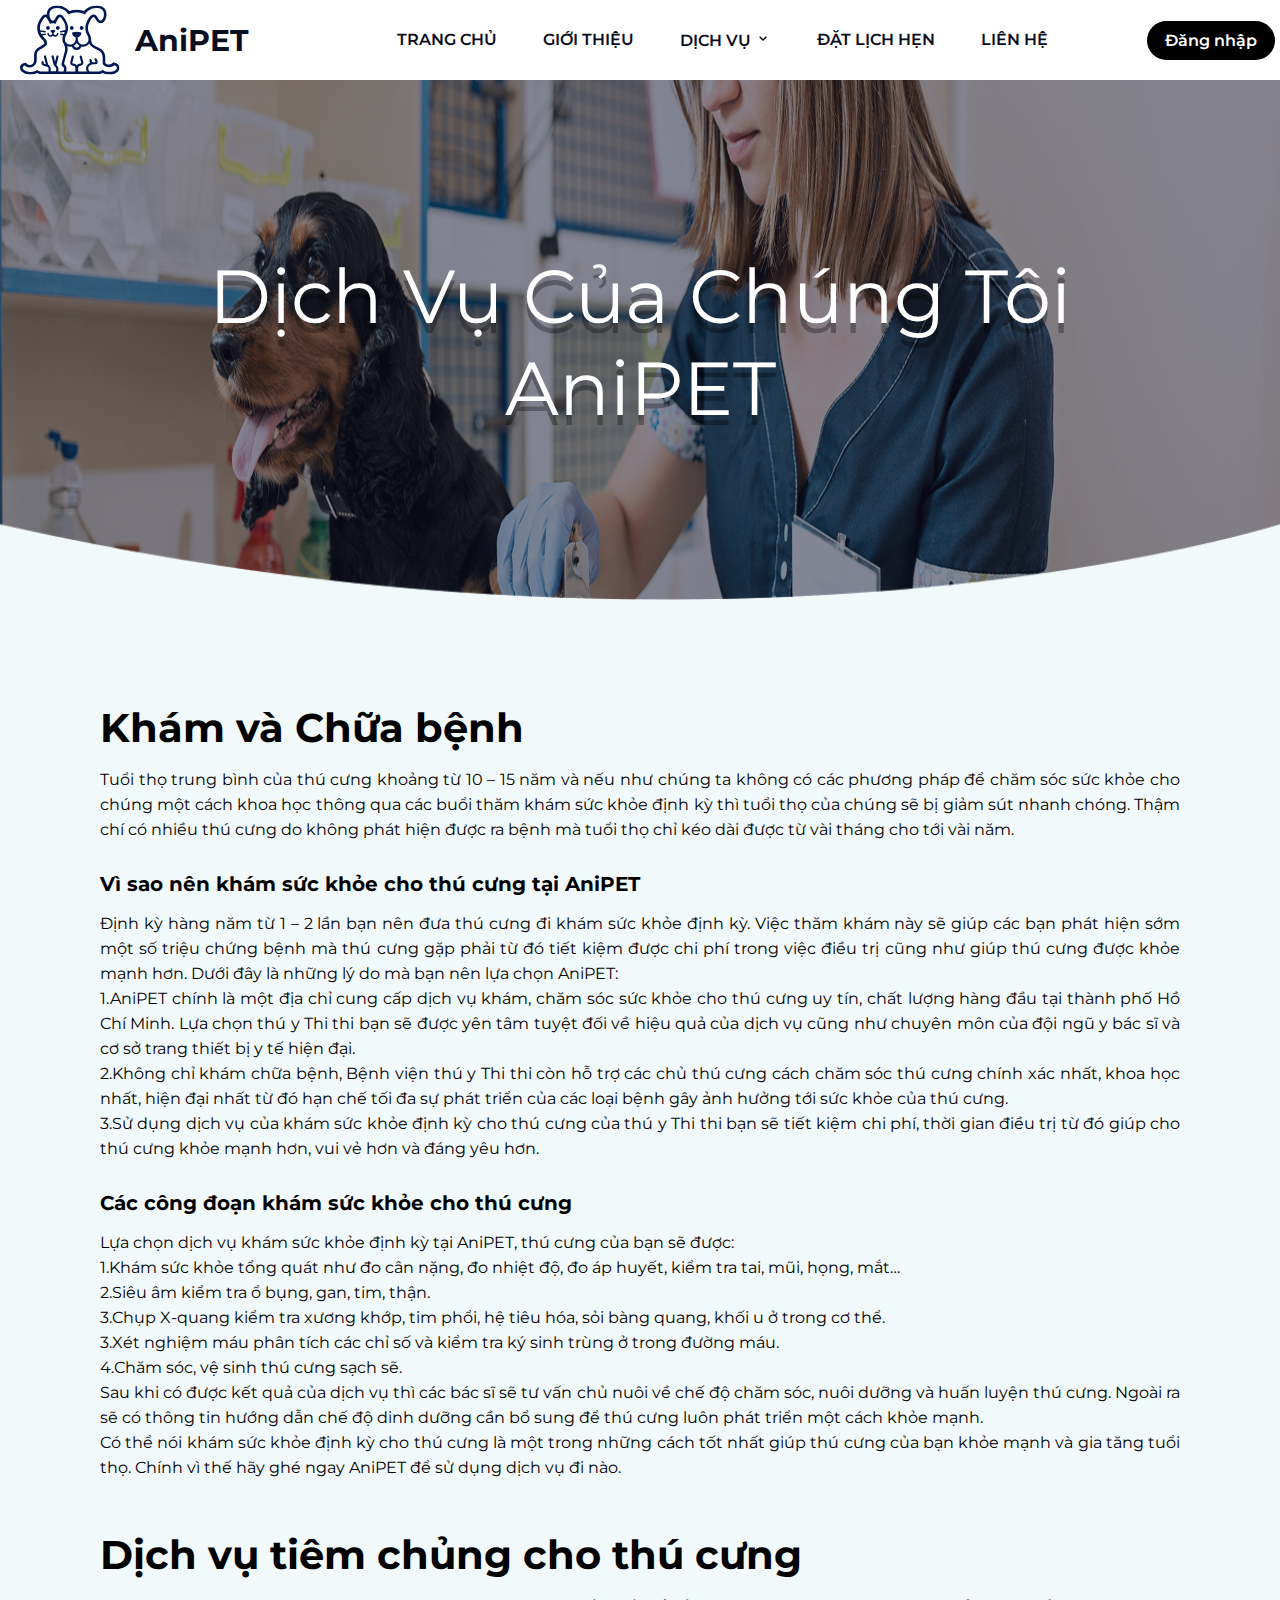
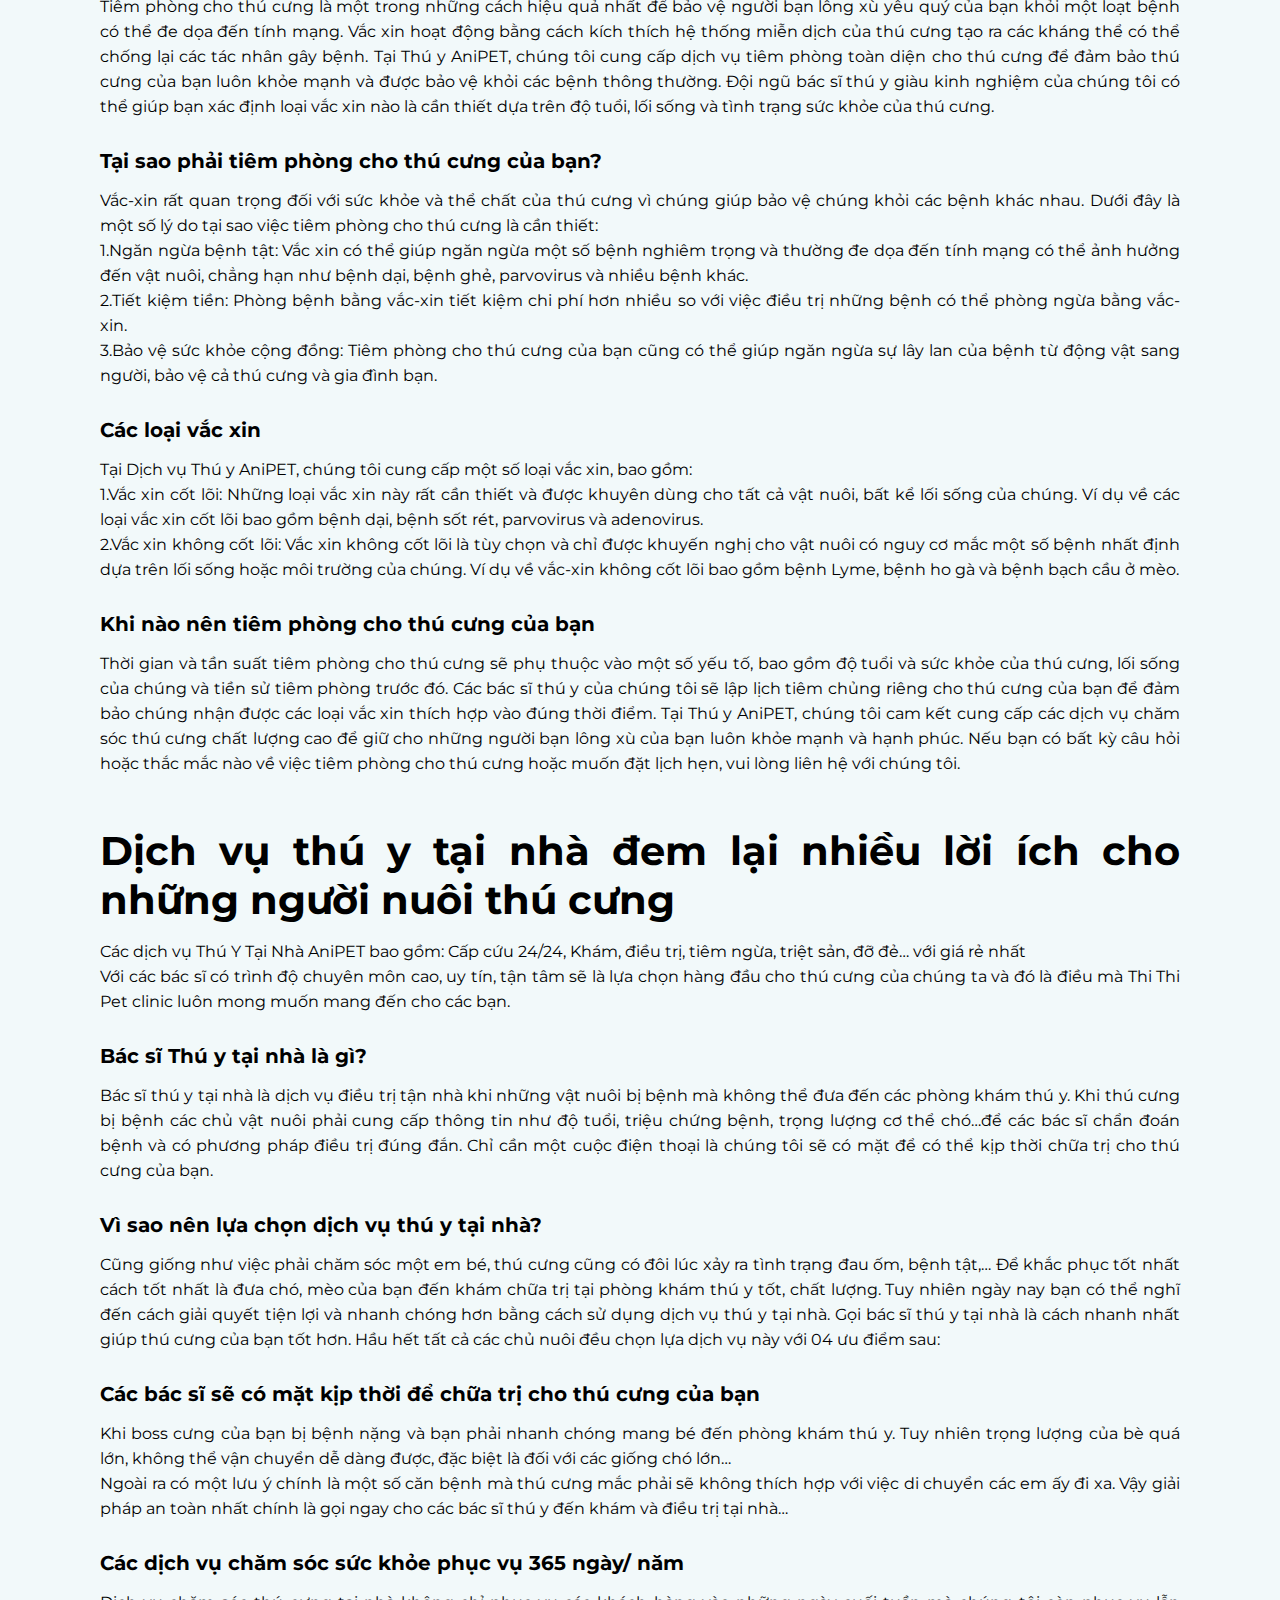
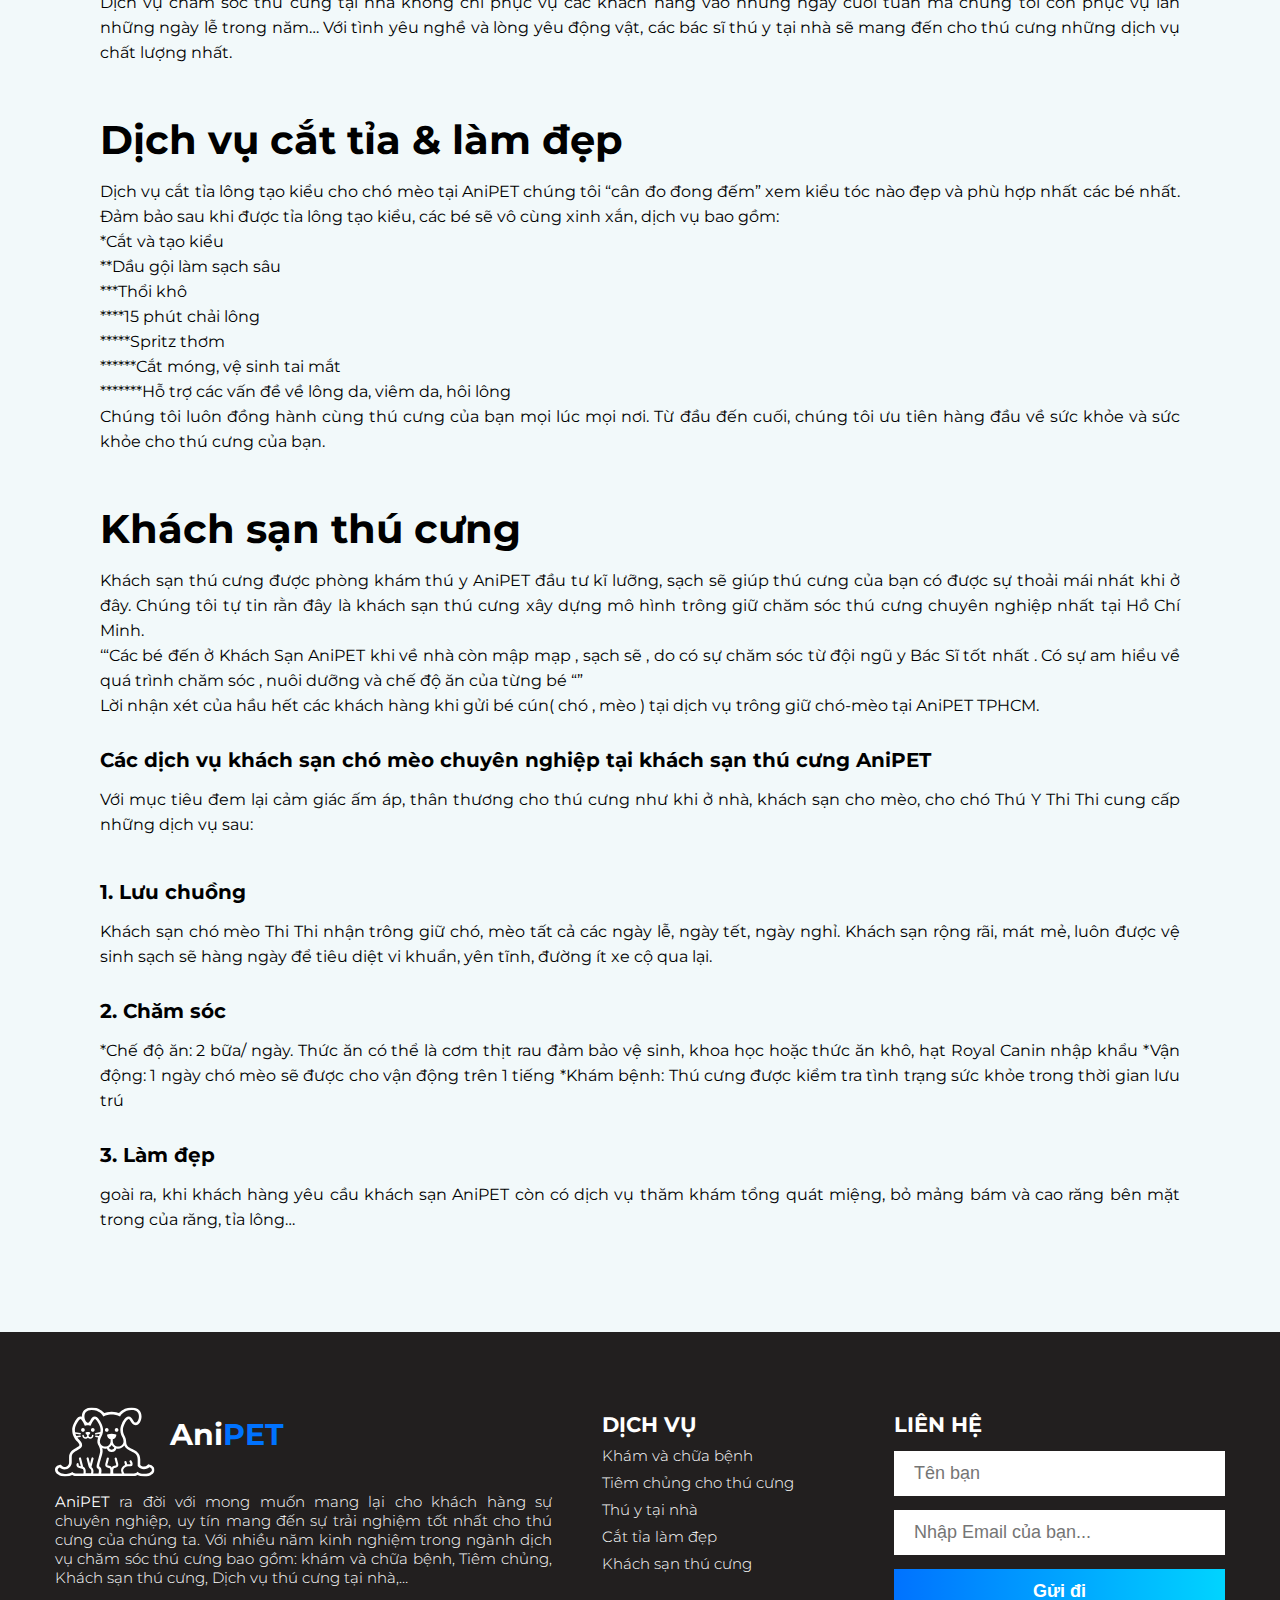
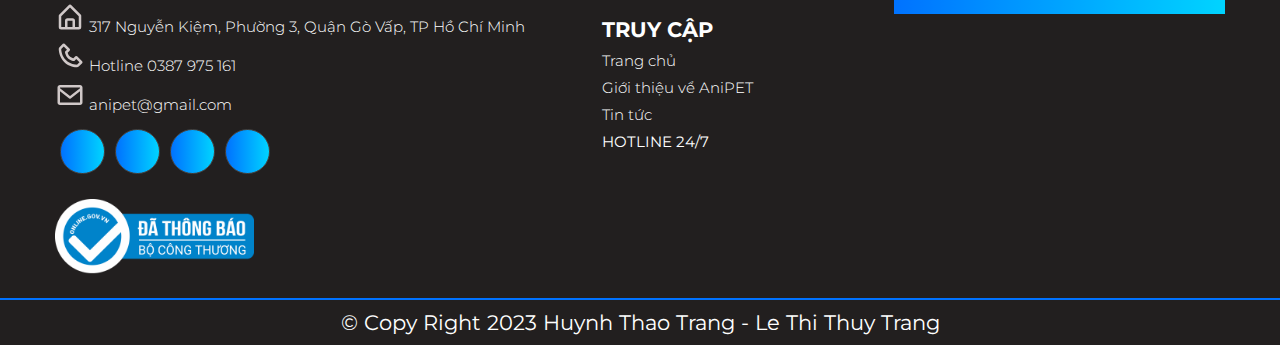
<file: server.html>
<!DOCTYPE html>
<html lang="en">
<head>
    <meta charset="UTF-8">
    <meta name="viewport" content="width=device-width, initial-scale=1.0">
    
    <!-- css style main -->
    <link rel="stylesheet" href="./assest/css/style.css">

     <!-- jQuery cdn -->
    <script src="https://cdnjs.cloudflare.com/ajax/libs/jquery/3.6.4/jquery.min.js"></script>

    <!-- link icon -->
    <link
      rel="stylesheet"
      href="https://pro.fontawesome.com/releases/v5.10.0/css/all.css"
      integrity="sha384-AYmEC3Yw5cVb3ZcuHtOA93w35dYTsvhLPVnYs9eStHfGJvOvKxVfELGroGkvsg+p"
      crossorigin="anonymous"
    />
    
    <link rel="stylesheet" href="./assest/css/server.css">
    <!-- link animation -->
    <link
    rel="stylesheet"
    href="https://cdnjs.cloudflare.com/ajax/libs/animate.css/4.1.1/animate.min.css"
  />

  <!-- link shortcut icon -->
  <link
      rel="shortcut icon"
      href="./assest/image/logo.svg"
      type="image/x-icon"
    />
    
  <!-- JS go to top -->
  <script>
    //  di chuyển lên đầu trang
    $(window).scroll(function(){
      $('#top_up').off('click');
      $('#top_up').click(function(){
        $('html, body').animate({scrollTop: 0}, 1000);
          return false;
      });
      // Hiển thị nút Go to top khi người dùng cuộn trang xuống
      if($(this).scrollTop() > 800) {
        $('#top_up').fadeIn();
      }else {
        $('#top_up').fadeOut();
      }
    });
  </script>

    <title>Dịch vụ của AniPET</title>
</head>
<body>
    <!-- header -->
    <header id="header">
      <div class="content">
        <nav class="navbar">
          <!-- logo -->
          <a href="./index.html" class="logo">
            <img src="./assest/image/logo.svg" alt="Logo" />
           AniPET
          </a>

          <!-- Navigation -->
          <ul class="menu">
            <li><a href="./index.html" class="item">Trang&nbsp;chủ</a></li>
            <li><a href="./introduce.html" class="item">Giới&nbsp;Thiệu</a></li>
            <li class="sub">
              <a href="./server.html" class="item">
                Dịch&nbsp;Vụ
                <svg
                  xmlns="http://www.w3.org/2000/svg"
                  width="16"
                  height="16"
                  viewBox="0 0 24 24"
                  style="fill: rgba(0, 0, 0, 1); transform: 0.5s"
                >
                  <path
                    d="M16.293 9.293 12 13.586 7.707 9.293l-1.414 1.414L12 16.414l5.707-5.707z"
                  ></path>
                </svg>
              </a>
              <ul class="sub_menu">
                <li><a href="./server.html">Khám và chữa bệnh</a></li>
                <li><a href="./server.html">Tiêm chủng cho thú cưng</a></li>
                <li><a href="./server.html">Thú y tại nhà</a></li>
                <li><a href="./server.html">Cắt tỉa làm đẹp</a></li>
                <li><a href="./server.html">Khách sạn thú cưng</a></li>
              </ul>
            </li>
            <li><a href="book.html" class="item">Đặt&nbsp;lịch&nbsp;hẹn</a></li>
            <li><a href="#" class="item">Liên&nbsp;hệ</a></li>
          </ul>

          <!-- Button -->
          <div class="actions">
            <a href="./login.html" class="login btn">
              <p class="text">Đăng nhập</p>
            </a>
          </div>
          <div class="wrapper">
            <div class="navbar_toggle"></div>
          </div>
        </nav>
      </div>
    </header>
    
    <!-- nội dung chính -->
    <div class="include">
        <!-- Img -->
    <div class="main_header">
        <img src="./assest/img/breadcrumb-1.png" alt="" />
        <div class="animate__animated animate__pulse gioithieu">Dịch vụ của chúng tôi <br>AniPET</div>
      </div>   
      <div id="maincont"> 
        <div class="main_intro">
          <div class="text2">
           
        <h2>Khám và Chữa bệnh</h2>
        <p>Tuổi thọ trung bình của thú cưng khoảng từ 10 – 15 năm và nếu như chúng ta không có các phương pháp để chăm sóc sức khỏe cho chúng một cách khoa học thông qua các buổi thăm khám sức khỏe định kỳ thì tuổi thọ của chúng sẽ bị giảm sút nhanh chóng. Thậm chí có nhiều thú cưng do không phát hiện được ra bệnh mà tuổi thọ chỉ kéo dài được từ vài tháng cho tới vài năm.</p>
    <h3>Vì sao nên khám sức khỏe cho thú cưng tại AniPET</h3>
    <p>Định kỳ hàng năm từ 1 – 2 lần bạn nên đưa thú cưng đi khám sức khỏe định kỳ. Việc thăm khám này sẽ giúp các bạn phát hiện sớm một số triệu chứng bệnh mà thú cưng gặp phải từ đó tiết kiệm được chi phí trong việc điều trị cũng như giúp thú cưng được khỏe mạnh hơn.

        Dưới đây là những lý do mà bạn nên lựa chọn AniPET:
        
        <br>1.AniPET chính là một địa chỉ cung cấp dịch vụ khám, chăm sóc sức khỏe cho thú cưng uy tín, chất lượng hàng đầu tại thành phố Hồ Chí Minh. Lựa chọn thú y Thi thi bạn sẽ được yên tâm tuyệt đối về hiệu quả của dịch vụ cũng như chuyên môn của đội ngũ y bác sĩ và cơ sở trang thiết bị y tế hiện đại.
        <br>2.Không chỉ khám chữa bệnh, Bệnh viện thú y Thi thi còn hỗ trợ các chủ thú cưng cách chăm sóc thú cưng chính xác nhất, khoa học nhất, hiện đại nhất từ đó hạn chế tối đa sự phát triển của các loại bệnh gây ảnh hưởng tới sức khỏe của thú cưng.
        <br>3.Sử dụng dịch vụ của khám sức khỏe định kỳ cho thú cưng của thú y Thi thi bạn sẽ tiết kiệm chi phí, thời gian điều trị từ đó giúp cho thú cưng khỏe mạnh hơn, vui vẻ hơn và đáng yêu hơn.</p>
    
        <h3>Các công đoạn khám sức khỏe cho thú cưng</h3>
        <p>Lựa chọn dịch vụ khám sức khỏe định kỳ tại AniPET, thú cưng của bạn sẽ được:
           <br> 1.Khám sức khỏe tổng quát như đo cân nặng, đo nhiệt độ, đo áp huyết, kiểm tra tai, mũi, họng, mắt…
           <br> 2.Siêu âm kiểm tra ổ bụng, gan, tim, thận.
           <br> 3.Chụp X-quang kiểm tra xương khớp, tim phổi, hệ tiêu hóa, sỏi bàng quang, khối u ở trong cơ thể.
           <br> 3.Xét nghiệm máu phân tích các chỉ số và kiểm tra ký sinh trùng ở trong đường máu.
           <br> 4.Chăm sóc, vệ sinh thú cưng sạch sẽ.
           <br> Sau khi có được kết quả của dịch vụ thì các bác sĩ sẽ tư vấn chủ nuôi về chế độ chăm sóc, nuôi dưỡng và huấn luyện thú cưng. Ngoài ra sẽ có thông tin hướng dẫn chế độ dinh dưỡng cần bổ sung để thú cưng luôn phát triển một cách khỏe mạnh.
           <br> Có thể nói khám sức khỏe định kỳ cho thú cưng là một trong những cách tốt nhất giúp thú cưng của bạn khỏe mạnh và gia tăng tuổi thọ. Chính vì thế hãy ghé ngay AniPET để sử dụng dịch vụ đi nào.</p>

           <h2>Dịch vụ tiêm chủng cho thú cưng</h2>
           <p>
               Tiêm phòng cho thú cưng là một trong những cách hiệu quả nhất để bảo vệ người bạn lông xù yêu quý của bạn khỏi một loạt bệnh có thể đe dọa đến tính mạng. Vắc xin hoạt động bằng cách kích thích hệ thống miễn dịch của thú cưng tạo ra các kháng thể có thể chống lại các tác nhân gây bệnh.

               Tại Thú y AniPET, chúng tôi cung cấp dịch vụ tiêm phòng toàn diện cho thú cưng để đảm bảo thú cưng của bạn luôn khỏe mạnh và được bảo vệ khỏi các bệnh thông thường. Đội ngũ bác sĩ thú y giàu kinh nghiệm của chúng tôi có thể giúp bạn xác định loại vắc xin nào là cần thiết dựa trên độ tuổi, lối sống và tình trạng sức khỏe của thú cưng.
           </p>
           <div>

           </div>
           <h3>Tại sao phải tiêm phòng cho thú cưng của bạn?</h3>
           <p>Vắc-xin rất quan trọng đối với sức khỏe và thể chất của thú cưng vì chúng giúp bảo vệ chúng khỏi các bệnh khác nhau. Dưới đây là một số lý do tại sao việc tiêm phòng cho thú cưng là cần thiết:

               <br>1.Ngăn ngừa bệnh tật: Vắc xin có thể giúp ngăn ngừa một số bệnh nghiêm trọng và thường đe dọa đến tính mạng có thể ảnh hưởng đến vật nuôi, chẳng hạn như bệnh dại, bệnh ghẻ, parvovirus và nhiều bệnh khác.
               <br>2.Tiết kiệm tiền: Phòng bệnh bằng vắc-xin tiết kiệm chi phí hơn nhiều so với việc điều trị những bệnh có thể phòng ngừa bằng vắc-xin.
               <br>3.Bảo vệ sức khỏe cộng đồng: Tiêm phòng cho thú cưng của bạn cũng có thể giúp ngăn ngừa sự lây lan của bệnh từ động vật sang người, bảo vệ cả thú cưng và gia đình bạn.</p>
         <div>

         </div>
         <h3>Các loại vắc xin</h3>
         <p>Tại Dịch vụ Thú y AniPET, chúng tôi cung cấp một số loại vắc xin, bao gồm:

           <br>1.Vắc xin cốt lõi: Những loại vắc xin này rất cần thiết và được khuyên dùng cho tất cả vật nuôi, bất kể lối sống của chúng. Ví dụ về các loại vắc xin cốt lõi bao gồm bệnh dại, bệnh sốt rét, parvovirus và adenovirus.
           <br>2.Vắc xin không cốt lõi: Vắc xin không cốt lõi là tùy chọn và chỉ được khuyến nghị cho vật nuôi có nguy cơ mắc một số bệnh nhất định dựa trên lối sống hoặc môi trường của chúng. Ví dụ về vắc-xin không cốt lõi bao gồm bệnh Lyme, bệnh ho gà và bệnh bạch cầu ở mèo.</p>
       <div>

       </div>
           <h3>Khi nào nên tiêm phòng cho thú cưng của bạn</h3>
       <p>Thời gian và tần suất tiêm phòng cho thú cưng sẽ phụ thuộc vào một số yếu tố, bao gồm độ tuổi và sức khỏe của thú cưng, lối sống của chúng và tiền sử tiêm phòng trước đó. Các bác sĩ thú y của chúng tôi sẽ lập lịch tiêm chủng riêng cho thú cưng của bạn để đảm bảo chúng nhận được các loại vắc xin thích hợp vào đúng thời điểm. Tại Thú y AniPET, chúng tôi cam kết cung cấp các dịch vụ chăm sóc thú cưng chất lượng cao để giữ cho những người bạn lông xù của bạn luôn khỏe mạnh và hạnh phúc. Nếu bạn có bất kỳ câu hỏi hoặc thắc mắc nào về việc tiêm phòng cho thú cưng hoặc muốn đặt lịch hẹn, vui lòng liên hệ với chúng tôi.</p>
   

       <h2>Dịch vụ thú y tại nhà đem lại nhiều lời ích cho những người nuôi thú cưng</h2>
       <p>Các dịch vụ Thú Y Tại Nhà AniPET bao gồm: Cấp cứu 24/24, Khám, điều trị, tiêm ngừa, triệt sản, đỡ đẻ… với giá rẻ nhất
        <br>Với các bác sĩ có trình độ chuyên môn cao, uy tín, tận tâm sẽ là lựa chọn hàng đầu cho thú cưng của chúng ta và đó là điều mà Thi Thi Pet clinic luôn mong muốn mang đến cho các bạn.
       </p>
       <h3>Bác sĩ Thú y tại nhà là gì?</h3>
       <p>Bác sĩ thú y tại nhà là dịch vụ điều trị tận nhà khi những vật nuôi bị bệnh mà không thể đưa đến các phòng khám thú y. Khi thú cưng bị bệnh các chủ vật nuôi phải cung cấp thông tin như độ tuổi, triệu chứng bệnh, trọng lượng cơ thể chó…để các bác sĩ chẩn đoán bệnh và có phương pháp điều trị đúng đắn. Chỉ cần một cuộc điện thoại là chúng tôi sẽ có mặt để có thể kịp thời chữa trị cho thú cưng của bạn.</p>
       <h3>Vì sao nên lựa chọn dịch vụ thú y tại nhà?</h3>
       <p>Cũng giống như việc phải chăm sóc một em bé, thú cưng cũng có đôi lúc xảy ra tình trạng đau ốm, bệnh tật,… Để khắc phục tốt nhất cách tốt nhất là đưa chó, mèo của bạn đến khám chữa trị tại phòng khám thú y tốt, chất lượng. Tuy nhiên ngày nay bạn có thể nghĩ đến cách giải quyết tiện lợi và nhanh chóng hơn bằng cách sử dụng dịch vụ thú y tại nhà. Gọi bác sĩ thú y tại nhà là cách nhanh nhất giúp thú cưng của bạn tốt hơn. Hầu hết tất cả các chủ nuôi đều chọn lựa dịch vụ này với 04 ưu điểm sau:</p>
       <h3>Các bác sĩ sẽ có mặt kịp thời để chữa trị cho thú cưng của bạn</h3>
       <p>Khi boss cưng của bạn bị bệnh nặng và bạn phải nhanh chóng mang bé đến phòng khám thú y. Tuy nhiên trọng lượng của bè quá lớn, không thể vận chuyển dễ dàng được, đặc biệt là đối với các giống chó lớn…

        <br>Ngoài ra có một lưu ý chính là một số căn bệnh mà thú cưng mắc phải sẽ không thích hợp với việc di chuyển các em ấy đi xa. Vậy giải pháp an toàn nhất chính là gọi ngay cho các bác sĩ thú y đến khám và điều trị tại nhà…</p>
       <h3>Các dịch vụ chăm sóc sức khỏe phục vụ 365 ngày/ năm</h3>
       <p>Dịch vụ chăm sóc thú cưng tại nhà không chỉ phục vụ các khách hàng vào những ngày cuối tuần mà chúng tôi còn phục vụ lẫn những ngày lễ trong năm… Với tình yêu nghề và lòng yêu động vật, các bác sĩ thú y tại nhà sẽ mang đến cho thú cưng những dịch vụ chất lượng nhất.</p>
        
       <h2>Dịch vụ cắt tỉa & làm đẹp</h2>
       <p>Dịch vụ cắt tỉa lông tạo kiểu cho chó mèo tại AniPET chúng tôi “cân đo đong đếm” xem kiểu tóc nào đẹp và phù hợp nhất các bé nhất. Đảm bảo sau khi được tỉa lông tạo kiểu, các bé sẽ vô cùng xinh xắn, dịch vụ bao gồm:
        <br>*Cắt và tạo kiểu
        <br>**Dầu gội làm sạch sâu
        <br>***Thổi khô
        <br>****15 phút chải lông
        <br>*****Spritz thơm
        <br>******Cắt móng, vệ sinh tai mắt
        <br>*******Hỗ trợ các vấn đề về lông da, viêm da, hôi lông
        <br>Chúng tôi luôn đồng hành cùng thú cưng của bạn mọi lúc mọi nơi. Từ đầu đến cuối, chúng tôi ưu tiên hàng đầu về sức khỏe và sức khỏe cho thú cưng của bạn.
       </p>

       <h2>Khách sạn thú cưng</h2>
       <p>Khách sạn thú cưng được phòng khám thú y AniPET đầu tư kĩ lưỡng, sạch sẽ giúp thú cưng của bạn có được sự thoải mái nhát khi ở đây. Chúng tôi tự tin rằn đây là khách sạn thú cưng xây dựng mô hình trông giữ chăm sóc thú cưng chuyên nghiệp nhất tại Hồ Chí Minh.
        <br>‘“Các bé đến ở Khách Sạn AniPET khi về nhà còn mập mạp , sạch sẽ , do có sự chăm sóc từ đội ngũ y Bác Sĩ tốt nhất . Có sự am hiểu về quá trình chăm sóc , nuôi dưỡng và chế độ ăn của từng bé “”
        <br>Lời nhận xét của hầu hết các khách hàng khi gửi bé cún( chó , mèo ) tại dịch vụ trông giữ chó-mèo tại AniPET TPHCM.
        <h3>Các dịch vụ khách sạn chó mèo chuyên nghiệp tại khách sạn thú cưng AniPET</h3>
        <p>Với mục tiêu đem lại cảm giác ấm áp, thân thương cho thú cưng như khi ở nhà,  khách sạn cho mèo, cho chó Thú Y Thi Thi cung cấp những dịch vụ sau:</p>
            <br><h3>1. Lưu chuồng</h3>
            <p>Khách sạn chó mèo Thi Thi nhận trông giữ chó, mèo tất cả các ngày lễ, ngày tết, ngày nghỉ. Khách sạn rộng rãi, mát mẻ, luôn được vệ sinh sạch sẽ hàng ngày để tiêu diệt vi khuẩn, yên tĩnh, đường ít xe cộ qua lại.</p>
            <h3>2. Chăm sóc</h3>
            <p>*Chế độ ăn: 2 bữa/ ngày. Thức ăn có thể là cơm thịt rau đảm bảo vệ sinh, khoa học hoặc thức ăn khô, hạt Royal Canin nhập khẩu
                *Vận động: 1 ngày chó mèo sẽ được cho vận động trên 1 tiếng
                *Khám bệnh: Thú cưng được kiểm tra tình trạng sức khỏe trong thời gian lưu trú</p>
                <h3>3. Làm đẹp</h3>
                <p>goài ra, khi khách hàng yêu cầu khách sạn AniPET còn có dịch vụ thăm khám tổng quát miệng, bỏ mảng bám và cao răng bên mặt trong của răng, tỉa lông…</p>
        
       </p>



        </div>
        

    </div>

    </div>

    </div>




    <!-- GO TO TOP -->
    <a href="#" title="Đi lên đầu trang" id="top_up" style="text-align: center; font-size: 80px; display: none; margin-right: 10px;">&#710</a>
    <!-- &#710 là kí đặc biệt trong HTML-->
    <!-- END GO TO TOP -->

    <!-- FOOTER SECTION -->
    <footer class="footer">
      <div class="row">
        <div class="col1">
          <div class="container">
            <a href="" class="logo">
              <img src="./assest/image/logofooter.svg" alt="Logo" />
              <span>Ani<span class="main-color">PET</span></span>
            </a>
            <p>
              <strong>AniPET</strong> ra đời với mong muốn mang lại cho khách
              hàng sự chuyên nghiệp, uy tín mang đến sự trải nghiệm tốt nhất cho
              thú cưng của chúng ta. Với nhiều năm kinh nghiệm trong ngành dịch
              vụ chăm sóc thú cưng bao gồm: khám và chữa bệnh, Tiêm chủng, Khách
              sạn thú cưng, Dịch vụ thú cưng tại nhà,…
            </p>
            <ul class="footer-menu">
              <li>
                <a href="#">
                  <svg
                    xmlns="http://www.w3.org/2000/svg"
                    width="30"
                    height="30"
                    viewBox="0 0 24 24"
                    style="fill: rgb(208, 200, 200)"
                  >
                    <path
                      d="M5 22h14a2 2 0 0 0 2-2v-9a1 1 0 0 0-.29-.71l-8-8a1 1 0 0 0-1.41 0l-8 8A1 1 0 0 0 3 11v9a2 2 0 0 0 2 2zm5-2v-5h4v5zm-5-8.59 7-7 7 7V20h-3v-5a2 2 0 0 0-2-2h-4a2 2 0 0 0-2 2v5H5z"
                    ></path>
                  </svg>
                  <span
                    >317 Nguyễn Kiệm, Phường 3, Quận Gò Vấp, TP Hồ Chí
                    Minh</span
                  >
                </a>
              </li>
              <li>
                <a href="#">
                  <svg
                    xmlns="http://www.w3.org/2000/svg"
                    width="30"
                    height="30"
                    viewBox="0 0 24 24"
                    style="fill: rgb(208, 200, 200)"
                  >
                    <path
                      d="M17.707 12.293a.999.999 0 0 0-1.414 0l-1.594 1.594c-.739-.22-2.118-.72-2.992-1.594s-1.374-2.253-1.594-2.992l1.594-1.594a.999.999 0 0 0 0-1.414l-4-4a.999.999 0 0 0-1.414 0L3.581 5.005c-.38.38-.594.902-.586 1.435.023 1.424.4 6.37 4.298 10.268s8.844 4.274 10.269 4.298h.028c.528 0 1.027-.208 1.405-.586l2.712-2.712a.999.999 0 0 0 0-1.414l-4-4.001zm-.127 6.712c-1.248-.021-5.518-.356-8.873-3.712-3.366-3.366-3.692-7.651-3.712-8.874L7 4.414 9.586 7 8.293 8.293a1 1 0 0 0-.272.912c.024.115.611 2.842 2.271 4.502s4.387 2.247 4.502 2.271a.991.991 0 0 0 .912-.271L17 14.414 19.586 17l-2.006 2.005z"
                    ></path>
                  </svg>
                  <span>Hotline 0387 975 161</span>
                </a>
              </li>
              <li>
                <a href="#">
                  <svg
                    xmlns="http://www.w3.org/2000/svg"
                    width="30"
                    height="30"
                    viewBox="0 0 24 24"
                    style="fill: rgb(208, 200, 200)"
                  >
                    <path
                      d="M20 4H4c-1.103 0-2 .897-2 2v12c0 1.103.897 2 2 2h16c1.103 0 2-.897 2-2V6c0-1.103-.897-2-2-2zm0 2v.511l-8 6.223-8-6.222V6h16zM4 18V9.044l7.386 5.745a.994.994 0 0 0 1.228 0L20 9.044 20.002 18H4z"
                    ></path>
                  </svg>
                  <span>anipet@gmail.com</span>
                </a>
              </li>
            </ul>
            <div class="social-media">
              <a href="#" class="social-icon">
                <i class="fab fa-facebook"></i>
              </a>
              <a href="" class="social-icon">
                <i class="fab fa-twitter"></i>
              </a>
              <a href="" class="social-icon">
                <i class="fab fa-google"></i>
              </a>
              <a href="" class="social-icon">
                <i class="fab fa-linkedin-in"></i>
              </a>
            </div>
            <img src="./assest/image/dathongbao.png" width="40%" />
          </div>
        </div>
        <div class="col2">
          <div class="container-list">
            <h4 class="title">DỊCH VỤ</h4>
            <ul class="content-menu">
              <li><a href="./server.html">Khám và chữa bệnh</a></li>
              <li><a href="./server.html">Tiêm chủng cho thú cưng</a></li>
              <li><a href="./server.html">Thú y tại nhà</a></li>
              <li><a href="./server.html">Cắt tỉa làm đẹp</a></li>
              <li><a href="./server.html">Khách sạn thú cưng</a></li>
            </ul>
          </div>
          <div class="space-inner"></div>
          <div class="container-list">
            <h4 class="title">TRUY CẬP</h4>
            <ul class="content-menu">
              <li><a href="./index.html">Trang chủ</a></li>
              <li><a href="./introduce.html">Giới thiệu vể AniPET</a></li>
              <li><a href="#">Tin tức</a></li>
              <li>
                <a href="#"><strong>HOTLINE 24/7</strong></a>
              </li>
            </ul>
          </div>
        </div>
        <div class="col3">
          <h4 class="title">LIÊN HỆ</h4>
            <form class="form">
              <input type="text" class="your_name" placeholder="Tên bạn" />
              <input
                type="email"
                class="Email"
                placeholder="Nhập Email của bạn..."
              />
              <input type="submit" value="Gửi đi" class="submit">
            </form>
        </div>
      </div>
    </footer>
    <!-- END FOOTER SECTION -->
    <!-- COPY RIGHT SECTION -->
    <div class="copyright">
      © Copy Right 2023
      <a href="#  "
        >Huynh Thao Trang - Le Thi Thuy Trang</a
      >
    </div>

</body>
</html>
</file>
<file: assest/css/style.css>
@import url("https://fonts.googleapis.com/css2?family=Montserrat:wght@100;300;400;500;600;700&display=swap");
* {
  padding: 0;
  margin: 0;
  box-sizing: border-box;
}
html {
  font-size: 62.5%;
}
body {
  font-family: "Montserrat", sans-serif;
  background-color: #f2f9fa;
}
:root {
  --font-color: #0b0d21;
  --space-top: 50px;
}
/* ======== Chung ======== */
.content {
  width: 100%;
  max-width: 100%;
  margin: 0 auto;
}
a {
  text-decoration: none;
}
img {
  max-width: 100%;
}
.overlay {
  position: absolute;
  top: 0;
  right: 0;
  bottom: 0;
  left: 0;
  background-color: rgba(0, 0, 0, 0.5);
}
ul > li {
  list-style-type: none;
}
.main-color {
  color: #0072ff;
}
.logo {
  display: flex;
  color: var(--font-color);
  font-size: 3rem;
  font-weight: 700;
  margin-right: 125px;
}
.btn,
.btn2 {
  width: 100%;
  height: 100%;
  background: #000;
  padding: 10px 18px 10px 18px;
  color: #fff;
  font-size: 1.6rem;
  font-weight: 600;
  border-radius: 50px;
  z-index: 1;
  overflow: hidden;
  position: relative;
}
.btn::before {
  content: "";
  width: 0;
  height: 100%;
  border-radius: 15px;
  position: absolute;
  left: 0;
  top: 0;
  background: linear-gradient(90deg, #0072ff 0%, #00d4ff 100%);
  transition: 0.5s ease;
  display: block;
  z-index: -1;
}
.btn:hover::before {
  width: 100%;
}
.btn:hover {
  color: #000;
}
.btn2 {
  background: linear-gradient(90deg, #0072ff 0%, #00d4ff 100%);
  color: #fff;
}
.btn2:hover {
  background: #000;
}

/* ============ Header ========== */
#header {
  position: relative;
}
#header .content {
  position: relative;
}
.logo a {
  flex-direction: column;
  justify-content: center;
}
.logo img {
  width: 100%;
  width: 100px;
  height: 70px;
}
.navbar {
  display: flex;
  justify-content: space-between;
  align-items: center;
  padding: 5px;
  position: fixed;
  z-index: 99;
  background: #fff;
  top: -2;
  left: 0;
  right: 0;
}
.navbar .menu {
  display: flex;
  position: relative;
}
.navbar .menu > li {
  list-style-type: none;
  padding: 5px;
}
.navbar .menu > li > a {
  border-radius: 15px;
}
.navbar .menu li a {
  display: block;
  font-weight: bold;
  font-weight: 600;
  font-size: 1.6rem;
  padding: 10px 18px;
  text-transform: uppercase;
  color: var(--font-color);
  transition: all 740ms;
}
.navbar .menu .item:hover {
  color: #fff;
  background: linear-gradient(90deg, #0072ff 0%, #00d4ff 100%);
}
.navbar .actions {
  display: flex;
  margin-left: auto;
}
.sub_menu {
  position: absolute;
  display: none;
  background: #fff;
  transition: all 750ms;
  cursor: pointer;
}
.sub_menu li:first-child {
  margin-top: 10px;
}
.menu .sub:hover .sub_menu {
  display: block !important;
}
.sub_menu li {
  list-style-type: none;
  border-bottom: 1px solid rgba(121, 211, 250, 0.8);
}
.sub_menu li a {
  text-align: left;
  transition: all 750ms;
}
.sub_menu li:hover a {
  color: #0072ff;
  font-weight: bold;
  transition: ease-in-out;
}
.logo {
  margin-left: 15px;
  display: flex;
  justify-content: center;
  align-items: center;
  gap: 15px;
  outline: none;
  border: none;
  cursor: pointer;
  transition: 400ms;
}
.logo:hover {
  background-color: transparent;
}
.logo:hover {
  color: #181717;
}

/* ======= Slide ========*/
.hero_section {
  position: relative;
}
.hero-slide-item {
  padding-top: 40%;
  position: relative;
  overflow: hidden;
  background-color: rgba(0, 0, 0, 0.5);
  font-size: 21px;
}

.hero-slide-item img {
  width: 100%;
  height: 100%;
  position: absolute;
  top: 0;
  left: 0;
  bottom: 0;
  opacity: 0.8;
}

.hero-slide-item-content {
  position: absolute;
  top: 0;
  left: 0;
  width: 100%;
  height: 100%;
  color: #fff;
  display: flex;
}
.item-content-description {
  padding: 20px 0;
  text-align: justify;
}
.item-content-wraper {
  padding-left: 10rem;
  width: 55%;
  display: flex;
  flex-direction: column;
  justify-content: center;
  position: relative;
}

.item-content-wraper::before {
  content: "";
  position: absolute;
  top: 0;
  left: 100%;
  width: 40%;
  height: 100%;
}

.item-content-title {
  font-size: 5rem;
  line-height: 5rem;
  font-weight: 700;
  font-family: serif;
  text-shadow: 4px 2px 0px rgba(138, 218, 253, 0.3);
}
.item-action {
  display: flex;
}
.item-action .space {
  margin-right: 50px;
}
/*======= Nút điều hướng của slider =========*/

/* dùng thư viện carousel */

.carousel-nav-center {
  position: relative;
}
/* kích thước của thanh điều hướng */
.carousel-nav-center .owl-nav button i {
  font-size: 4.5rem;
}
.carousel-nav-center .owl-nav button {
  position: absolute;
  top: 50%;
  transform: translateY(-50%);
}
/* di chuyển thanh điều hướng trái*/
.carousel-nav-center .owl-nav .owl-prev {
  position: absolute;
  left: 5px;
}
/* di chuyển thanh điều hướng phải*/
.carousel-nav-center .owl-nav .owl-next {
  position: absolute;
  right: 5px;
}

.owl-nav button {
  border: none;
  outline: none;
}

.owl-nav button i {
  background-color: #f2f9fa;
  border-radius: 50%;
}

.owl-nav button:hover i {
  color: #0072ff;
}

.top-down {
  transform: translateY(-50px);
  visibility: hidden;
  opacity: 0;
  transition: 0.5s ease-in-out;
}

.delay-2 {
  transition-delay: 0.2s;
}

.delay-4 {
  transition-delay: 0.4s;
}

.delay-6 {
  transition-delay: 0.6s;
}

.delay-8 {
  transition-delay: 0.8s;
}

.owl-item.active .top-down {
  transform: translateY(0);
  visibility: visible;
  opacity: 1;
}
/* ========== DỊCH VỤ =========== */
#services {
  background-image: url(/assest/image/dichvu.png);
  background-position: bottom left;
  background-repeat: no-repeat;
  background-size: 24% auto;
  display: flex;
  padding: 100px 0;
}
#services .col25 {
  width: 25%;
  padding: 5px;
  font-size: 2rem;
  margin-left: 10px;
}
#services .col25 h1 {
  text-shadow: 4px 2px 0px rgba(156, 219, 247, 0.3);
}
#services .col75 {
  width: 75%;
}
.col75 .list_service {
  display: flex;
  justify-content: center;
  align-items: center;
}
.list_service > .box {
  width: 33.33%;
}
.list_service .box {
  padding: 10px;
  margin: 10px;
  width: 500px;
  height: 450px;
  border: 1px solid rgba(121, 211, 250, 0.8);
  border-radius: 15px;
  background: #fff;
  position: relative;
}
.list_service .box {
  position: relative;
  transition: all 0.5s;
}
.list_service .box .sub_img {
  position: relative;
}
.sub_img .img img {
  transition: transform 0.5s;
}
.list_service .box .img {
  width: 100%;
  height: 224px;
  object-fit: cover;
  border-radius: 15px;
  overflow: hidden;
  position: relative;
}
.box .info {
  font-size: 1.4rem;
  width: 100%;
  padding: 40px 10px;
  color: var(--font-color);
}
.box .info .heading {
  margin: 0px 0px 10px;
  font-size: 21px;
  font-weight: bold;
  color: #000;
}
.box .info > p {
  padding-top: 10px;
}
.box .info .button {
  margin-top: 20px;
  color: #000;
}
.box .info .button a {
  width: 100px;
  font-weight: bold;
  color: var(--font-color);
}
.box .info .button:hover a,
.box .info .heading:hover,
.list_service .box:hover img {
  color: #0072ff;
  font-weight: bold;
  transform: scale(1.2);
}
/* ====== Why Choose Us ====== */
.why_choose {
  background-color: #0072ff;
  padding: 70px 0px;
}

.why_choose .infos {
  display: flex;
  justify-content: space-around;
  align-items: center;
}

.why_choose .info {
  position: relative;
  border-radius: 6px;
  width: 200px;
  padding: 10px;
  background-color: #0072ff;
}

.why_choose .info .num {
  color: #fff;
  text-align: center;
  font-size: 4.2rem;
  font-weight: 800;
  line-height: 109.524%;
}

.why_choose .info .desc {
  color: #d0d4ff;
  text-align: center;
  font-size: 1.8rem;
  font-weight: 400;
  line-height: 155.556%;
}
/* ============ Footer ============= */
.footer {
  margin-top: 80px;
  padding-bottom: 20px;
  position: relative;
  font-size: 15px;
  font-weight: 300;
  background-color: #221f1f;
  color: #fff;
  width: 100%;
}
.footer a,
.title {
  color: #fff;
}
footer a:hover {
  color: #0072ff;
}
footer a.logo {
  margin-top: -2.5rem;
}

footer a.logo:hover {
  color: unset;
}
.container .logo {
  color: #fff;
  justify-content: left;
  margin: 0;
}

.row {
  display: flex;
  justify-content: space-around;
  padding: 60px 5px 0 5px;
}

.footer .container {
  margin-left: 50px;
  margin-right: 50px;
}

.row .col1 {
  width: 47%;
  text-align: left;
}
.col1 .container > p {
  margin: 15px 0;
  text-align: justify;
}

.col1 .container .footer-menu li {
  padding-bottom: 5px;
}

.social-media {
  display: flex;
  padding: 10px 0;
}

.social-icon {
  height: 45px;
  width: 45px;
  display: grid;
  place-items: center;
  color: var(--font-color) !important;
  background: linear-gradient(90deg, #0072ff 0%, #00d4ff 100%);
  border: 1px solid #444;
  border-radius: 50%;
  margin: 0 5px;
}
.container img {
  margin-top: 15px;
}
.social-media .social-icon:hover {
  color: #0072ff !important;
  border-color: #0072ff;
  background: #fff !important;
}

.row .col2 {
  width: 23%;
  margin: 20px 0;
}
.space-inner {
  height: 20px;
  margin-bottom: 20px;
}
.container-list .title,
.col3 .title {
  font-size: 21px;
  margin-bottom: 9px;
}
.container-list .content-menu > li {
  padding-bottom: 4px;
  margin-top: 4px;
  transition: transform 0.3s ease;
}
.container-list .content-menu > li:hover {
  transform: translateX(8px);
  color: #0072ff !important;
}
.row .col3 {
  width: 30%;
  margin: 20px 0;
}
.col3 .form {
  margin-right: 50px;
}
.col3 .form input {
  display: block;
  height: 45px;
  width: 100%;
  padding-left: 20px;
  margin: 14px 0;
  border: none;
  font-size: 18px;
}
.form > .submit {
  padding: 0 20px;
  border: none;
  background: linear-gradient(90deg, #0072ff 0%, #00d4ff 100%);
  color: #fff;
  text-align: center;
  font-size: 21px;
  font-weight: 700;
  cursor: pointer;
  transition: all 0.8s;
}
.form .submit:hover {
  background: #000;
}

/* ======== Copyright ========= */
.copyright {
  padding: 10px;
  background: #221f1f;
  border-top: 2px solid #0072ff;
  font-size: 21px;
  color: #fff;
  text-align: center;
}
.copyright > a {
  color: #fff;
}
/* ======= Go to top ======== */
#top_up {
  font-size: 5rem;
  cursor: pointer;
  position: fixed;
  bottom: 0;
  right: 0;
  z-index: 999;
  width: 3.5rem;
  height: 6rem;
  color: #0072ff;
  background: linear-gradient(0, 0, 0, 0.5rem);
}
#top_up:hover {
  color: #fff;
}
/*======= tin tức - Hoạt động ========== */
.main_title {
  padding: 20px 20px 10px 20px;
  text-align: center;
  font-size: 3rem;
  margin-top: 20px;
  text-transform: uppercase;
  position: relative;
}
.main_title::after {
  content: "";
  height: 3px;
  width: 160px;
  position: absolute;
  background: #0072ff;
  left: 44%;
  bottom: -10px;
}
.direction {
  text-align: center;
  font-family: monospace;
}
.direction button {
  font-weight: bold;
  background: linear-gradient(90deg, #0072ff 0%, #00d4ff 100%);
  border: none;
  width: 50px;
  height: 50px;
  border-radius: 50%;
  transition: 0.5s;
  margin: 0 10px;
  font-size: 18px;
  cursor: pointer;
}
.section-news .direction button:hover {
  opacity: 0.6;
}
.ite {
  border-radius: 15px;
  width: 300px;
  height: 500px;
  background: #fff;
  overflow: hidden;
  transition: 0.5s;
  margin: 10px;
  /* scroll-snap-align: start; */
  position: relative;
}
.ite .avatar {
  display: block;
  width: 100%;
  height: 200px;
  object-fit: cover;
  border-radius: 5px;
}
.ite .content {
  padding: 20px 20px;
}
.content .text-center {
  text-align: center;
  font-size: 21px;
  font-weight: 600;
  padding-top: 10px;
}
.description-news {
  font-size: 13px;
  color: var(--font-color) !important;
}
.description-news p {
  text-align: justify;
}
.text-center a {
  color: #000;
}
.text-center .read-more {
  margin: 10%;
  font-size: 18px;
  text-decoration: underline;
  color: #000;
}
#list {
  display: flex;
  width: max-content;
}
#list .ite:hover {
  color: #0072ff;
}
#formList {
  width: 1280px;
  max-width: 100%;
  overflow: auto;
  margin: 20px auto 20px;
  scroll-behavior: smooth;
  scroll-snap-type: both;
  position: relative;
}
#formList::-webkit-scrollbar {
  display: none;
}

/* ====== Reponsive =============== */
@media screen and (max-width: 1024px) {
  html {
    font-size: 18px;
    width: 100%;
  }
  .navbar {
    width: 100%;
  }
  .navbar .menu {
    display: none;
  }
  .actions .btn {
    display: none;
  }
  .btn {
    display: flex;
    font-size: 5px;
  }
  .row {
    display: block;
  }
  .row .col1 {
    width: 100%;
  }
  .col1 img {
    width: 20%;
  }
  .row .col2,
  .row .col3 {
    width: 100%;
    margin-right: 50px;
    margin-left: 50px;
  }
  .col3 .form input {
    width: 80%;
  }
  .hero-slide-item {
    padding-top: 60%;
  }
  .item-content-wraper {
    width: 80%;
    /* padding: 5px; */
  }
  .item-content-title {
    font-size: 2.5rem;
  }
  #services {
    display: block;
  }
  #services .col25 {
    width: 100%;
    text-align: center;
    display: flex;
  }
  #services .col25 h1:first-child {
    display: none;
  }
  #services .col25 > h1 {
    margin-left: 15px;
  }
  #services .col75 {
    width: 100%;
  }
  .list_service .box {
    height: 35rem;
  }
  .box .info .buttom {
    margin-bottom: 79px;
  }
  .item {
    width: calc(33.3vw - 20px);
  }
  .direction {
    display: none;
  }
}
@media screen and (max-width: 768px) {
  html {
    font-size: 12px;
  }
  .navbar {
    width: 100%;
  }
  .navbar .menu {
    display: none;
  }
  .navbar .menu {
    flex-direction: column;
    top: 0;
    right: 0;
    position: fixed;
    min-width: 300px;
    height: 100%;
    background: #fff;
    justify-content: center;
    align-items: center;
    z-index: 15;
  }
  .actions .btn {
    display: none;
  }
  .btn {
    display: flex;
    font-size: 5px;
  }
  .row {
    display: block;
  }
  .row .col1 {
    width: 100%;
  }
  .row .col2,
  .row .col3 {
    width: 100%;
    margin-right: 50px;
    margin-left: 50px;
  }
  .col3 form input {
    width: 100%;
  }
  .col3 .form-lh {
    margin-left: 50px;
  }
  .hero-slide-item {
    height: 500px;
    padding-top: unset;
    width: 100%;
  }
  #services {
    padding: 0 20px;
    display: block;
  }
  #services .col75 {
    width: 100%;
  }
  .list_service .box {
    height: 38rem;
    margin-left: auto;
  }
  .col75 .list_service {
    display: block;
    width: 100%;
  }
  .box .info .heading {
    font-size: 30px;
  }
  .ite {
    width: calc(50vw - 20px);
  }
  .direction {
    display: none;
  }
}
</file>
<file: assest/css/book.css>
@import url("https://fonts.googleapis.com/css2?family=Montserrat:wght@100;300;400;500;600;700&display=swap");
* {
  padding: 0;
  margin: 0;
  box-sizing: border-box;
}

body {
  font-family: "Montserrat", sans-serif;
}
#form-booking {

  width: 100%;
  max-width: 50%;
  margin-right: auto;
  margin-left: auto;
}

.book {
  padding-top: 100px;
  font-size: 17px;
  color: #393d72;

}

.mark > p {
  font-size: 16px;
  margin-bottom: 30px;
  line-height: 1.2em;
  color: #393d72;
}

.mark > h3 {
  color: #393d72;
  font-size: 18px;
  line-height: 20px;
  text-align: left;
}

.note {
  color: #393d72;
  font-size: 90%;
  font-size: 15px;
  padding: 5px 0 20px 0;
}

.line-frm > h1 {
  font-size: 17px;
  line-height: 20px;
  text-align: left;
  padding: 29px 0 10px 0;
  position: relative;
  color: #393d72;
}
.input input,
#loai,
#choice,
textarea {
  width: 100%;
  height: 100%;
  padding: 12px;
  border-radius: 5px 5px 5px 5px;
  border: 1px ridge rgb(144, 137, 137);
  color: #3a3939;
  transition: all 0.5s;
  font-size: 15px;
  background-color: #f8f9fa;
}
.input input:hover,
#loai:hover,
#choice:hover {
  box-shadow: 1.5px 1.5px 1.5px 1.5px rgba(0, 0, 0, 0.2);
  background-color: #ffffff;
  border: 1px ridge #1fd1f9  ;

}

#tooltipText {
  position: absolute;
  left: 125px;
  top: -40px;
  height: 3em;
  transform: translateX(-50%);
  background-color: #ffffff;
  color: #000;
  white-space: nowrap;
  border-radius: 7px;
  padding: 10px 10px;
  font-size: 14px;
  visibility: hidden;
  opacity: 0;
  transition: opacity 0.5s ease;
  box-shadow: 1px -2px 2px 2px #e5e5e5;
  font-weight: 400;
}
#tooltipText::before {
  content: "";
  position: absolute;
  left: 50%;
  top: 100%;
  transform: translateX(-50%);
  border: 15px solid;
  border-color: #f5f3f3 #0000 #0000 #0000;
}

.line-frm:hover #tooltipText {
  visibility: visible;
  opacity: 1;
}

.but {

  display: inline-block;
  height: 42px;
}
.but input {
  padding: 15px 20px;
}
.but > input {
  margin-top: 20px;
  cursor: pointer;
  background-color: #222222;
  color: #ffffff;
  border: none;
  font-weight: bold;
  text-align: center;
  display: flex;
  justify-content: center;
  align-items: center;
  width: 112px;
  height: 42px;
}
.but:hover input {
  background-color: #1fd1f9;
  color: #222222;
}

.error {
  font-size: 18px;
  margin-top: 25px;
  color: #793838;
}

#yourname_empty,
#phone_empty,
#address_empty,
#time_empty,
#petname_empty,
#sexual_empty,
#age_empty,
#kilo_empty,
#notes_empty,
#choice_empty {
  color: #d40000;
  font-size: 13px;
  display: none;
  margin-top: 3px;
}

/* reponsive */

@media (max-width: 768px) {
  #form-booking {
    max-width: 80%;
  }
}

@media (max-width: 635px) {
  #form-booking {
    margin: 0 20px;
    max-width: 90%;
  }
}
@media (max-width: 320px) {
  #form-booking {
    margin: 0 30px;
    max-width: 100%;
  }
}
</file>
<file: assest/css/introduce.css>
@import url("https://fonts.googleapis.com/css2?family=Montserrat:wght@100;300;400;500;600;700&display=swap");

* {
  margin: 0;
  padding: 0;
  box-sizing: border-box;
}
html {
  font-size: 62.5%;
}
body {
  font-family: "Montserrat", sans-serif;
  background-color: #f2f9fa;
}
:root {
  --font-color: #0b0d21;
}
/*============ Style img ============*/
.main_header {
  position: relative;
}
.main_header img {
  width: 100%;
  height: 600px;
}

/*============ Style chữ trên img ============*/
.main_header .gioithieu {
  position: absolute;
  top: 250px;
  left: 0;
  color: #ffff;
  font-size: 75px;
  width: 100%;
  text-align: center;
  text-transform: capitalize;
  text-shadow: 0px 10px rgba(0, 0, 0, 0.3);
  transition: 0.3s ease-in-out inherit;
  /* animation: 0.5s infinite; */
}
.main_header .home {
  position: absolute;
  top: 340px;
  left: 0;
  color: #ffff;
  font-size: 27px;
  font-weight: 500;
  width: 100%;
  text-align: center;
  text-shadow: 0px 10px rgba(0, 0, 0, 0.1);
}
/* ============ Giới thiệu============  */
.text1 {
  color: #393d72;
  text-align: center;
  font-size: 18px;
  margin: 20px 100px 20px 100px;
  font-weight: 400;
  line-height: 32.2px;
}
.text1 p {
  text-align: justify;
}
.line {
  position: absolute;
  bottom: 8px;
  width: 100%;
}
/* ============ Nội dung chính ============ */
.main_intro,
.main_intro1 {
  margin-top: 45px;
  color: #393d72;
  display: flex;
}

/* 40% - 60% */
.text2 {
  width: 40%;
  margin-left: 70px;
}
.text2 > h5 {
  color: #0072ff;
  text-align: left;
  font-size: 16px;
  line-height: 60px;
}
.text2 > h2 {
  text-shadow: 4px 2px 0px rgba(138, 218, 253, 0.3);
  color: #393d72;
  font-size: 43px;
  line-height: 1.2em;
  text-transform: capitalize;
  animation: doimau 5s infinite;
}

@keyframes doimau {
  from {
    color: #575c9b;
  }
  to {
    color: #393d72;
  }
}
.text2 > p {
  color: #393d72;
  padding-top: 32px;
  display: block;
  font-size: 17px;
  margin-bottom: 1rem;
  line-height: 27px;
  text-align: justify;
}
.img-text2 {
  display: flex;
  width: 60%;
  justify-content: right;
}
.img-text2 img {
  margin-top: 50px;
  margin-right: 70px;
  width: 550px;
}

/* 60% - 40%*/
.text3 {
  position: relative;
  display: block;
  padding-top: 50px;
  width: 40%;
  margin-right: 70px;
}
.text3 > h5 {
  color: #0072ff;
  text-align: left;
  font-size: 16px;
  line-height: 60px;
}
.text3 > h2 {
  text-shadow: 4px 2px 0px rgba(138, 218, 253, 0.3);
  color: #393d72;
  font-size: 43px;
  line-height: 1.2em;
  text-transform: capitalize;
  animation: doimau 9s infinite;
}
.text3 > p {
  padding-top: 32px;
  display: block;
  font-size: 17px;
  margin-bottom: 1rem;
  line-height: 27px;
  text-align: justify;
}
.text3 >p >span:hover{
  text-decoration: underline;
}
.img-text3 {
  margin-top: 50px;
  display: flex;
  width: 60%;
  justify-content: left;
}
.img-text3 img {
  margin-top: 70px;
  margin-left: 70px;
  width: 570px;
  height: 580px;
}
#maincont {
  width: 95%;
  margin: 0 auto;
}

/* giới thiệu dịch vụ top, bottom chung*/
.ulist {
  margin-left: 23%;
  display: flex;
  justify-content: right;
  flex-wrap: wrap;
}
.ulist .top,
.bottom {
  width: 55%;
}
.top,
.bottom {
  display: flex;
  margin-bottom: 15px;
}
.inner {
  display: flex;
}

.top,
.bottom > li {
  list-style: none;
}
.top {
  margin-top: 50px;
}
.document {
  margin-right: 50px;
}
.document > h3 {
  color: #393d72;
  font-size: 17px;
}
.document > p {
  color: black;
  font-size: 13px;
}

/* Reponsive */

@media (max-width: 1024px) {
  .main_header .gioithieu {
    font-size: 55px;
  }
  .main_header .home {
    top: 320px;
    font-size: 22px;
  }
  .text1 > p {
    font-size: 16.5px;
    /* color: #0b0d21; */
  }
  .img-text2 img {
    margin-right: 70px;
    margin-top: 75%;
    width: 325px;
    height: 520px;
  }
  .img-text3 img {
    margin-left: 70px;
    margin-top: 52.5%;
    width: 355px;
    height: 580px;
  }
}

@media (max-width: 900px) {
  .main_header .gioithieu {
    font-size: 58px;
  }
  .main_header .home {
    top: 330px;
    font-size: 23px;
  }
  .text1 > p,
  .text2 > p,
  .text3 > p {
    font-size: 15.5px;
  }
  .text2 > h2,
  .text3 > h2 {
    font-size: 40px;
  }
  .img-text2 img {
    margin-right: 50px;
    margin-left: 50px;
    margin-top: 65%;
    width: 420px;
    height: 480px;
  }
  .img-text3 img {
    margin-left: 50px;
    margin-right: 50px;
    margin-top: 48%;
    width: 425px;
    height: 480px;
  }
}

@media (max-width: 840px) {
  .main_header .gioithieu {
    font-size: 58px;
  }
  .main_header .home {
    top: 330px;
    font-size: 23px;
  }
  .text1 > p,
  .text2 > p,
  .text3 > p {
    font-size: 15.5px;
  }
  .text2 > h2,
  .text3 > h2 {
    font-size: 40px;
  }
  .img-text2 img,
  .img-text3 img {
    display: none;
  }
  .main_intro,
  .main_intro1,
  .ulist {
    display: block;
  }
  .main_intro .text2 {
    width: 100%;
    padding: 0px 50px;
    margin: 0;
  }
  .main_intro1 .text3 {
    width: 100%;
    padding: 0px 50px;
    margin: 0;
  }
  .ulist {
    padding: 0px 50px 0px 70px;
    margin-left: 20px;
    width: 100%;
  }
  .ulist .top {
    text-align: center;
    width: 100%;
    margin-left: 20px;
  }
  .ulist .bottom {
    text-align: center;
    width: 100%;
    margin-left: 10px;
  }
}

@media (max-width: 840px) {
  .main_header .gioithieu {
    font-size: 35px;
  }
  .main_header .home {
    top: 330px;
    font-size: 20px;
  }
  .text1 > p,
  .text2 > p,
  .text3 > p {
    font-size: 14px;
  }
  .text2 > h2,
  .text3 > h2 {
    font-size: 30px;
  }
  .ulist {
    margin: 0;
    padding: 0px 50px 0px 50px;
  }
  .ulist > symbol {
    width: 20px;
    height: 20px;
  }
  .ulist > ul h3 {
    font-size: 14px;
  }
  .ulist > ul p {
    font-size: 9.5px;
  }
}
@media (max-width: 840px) {
  .text1 > p {
    margin: 0;
  }
}
</file>
<file: assest/css/server.css>
@import url("https://fonts.googleapis.com/css2?family=Montserrat:wght@100;300;400;500;600;700&display=swap");

* {
  margin: 0;
  padding: 0;
  box-sizing: border-box;
}
html {
  font-size: 62.5%;
}
body {
  font-family: "Montserrat", sans-serif;
  background-color: #f2f9fa;
}
:root {
  --font-color: #0b0d21;
}

/*============ Style img ============*/
.main_header {
  position: relative;
}
.main_header img {
  width: 100%;
  height: 600px;
}

/*============ Style chữ trên img ============*/
.main_header .gioithieu {
  position: absolute;
  top: 250px;
  left: 0;
  color: #ffff;
  font-size: 75px;
  width: 100%;
  text-align: center;
  text-transform: capitalize;
  text-shadow: 0px 10px rgba(0, 0, 0, 0.3);
  transition: 0.3s ease-in-out inherit;
  /* animation: 0.5s infinite; */
}

/* Nội dung chính */
#maincont{
    margin: 100px 100px;
    text-align: justify;
}

.text2 h2{
    margin-top: 50px;
    font-size: 40px;
}
.text2 h3{
    margin-top: 30px;
    font-size: 20px;
}
.text2 p{
    font-size: 16px;
    margin-top: 15px;
    line-height: 25px;
}


/* reponsive */
@media (max-width: 900px) {
    .main_header .gioithieu {
      font-size: 50px;
    }
}
@media (max-width: 400px) {
    .main_header .gioithieu {
      font-size: 45px;
    }
}
</file>
